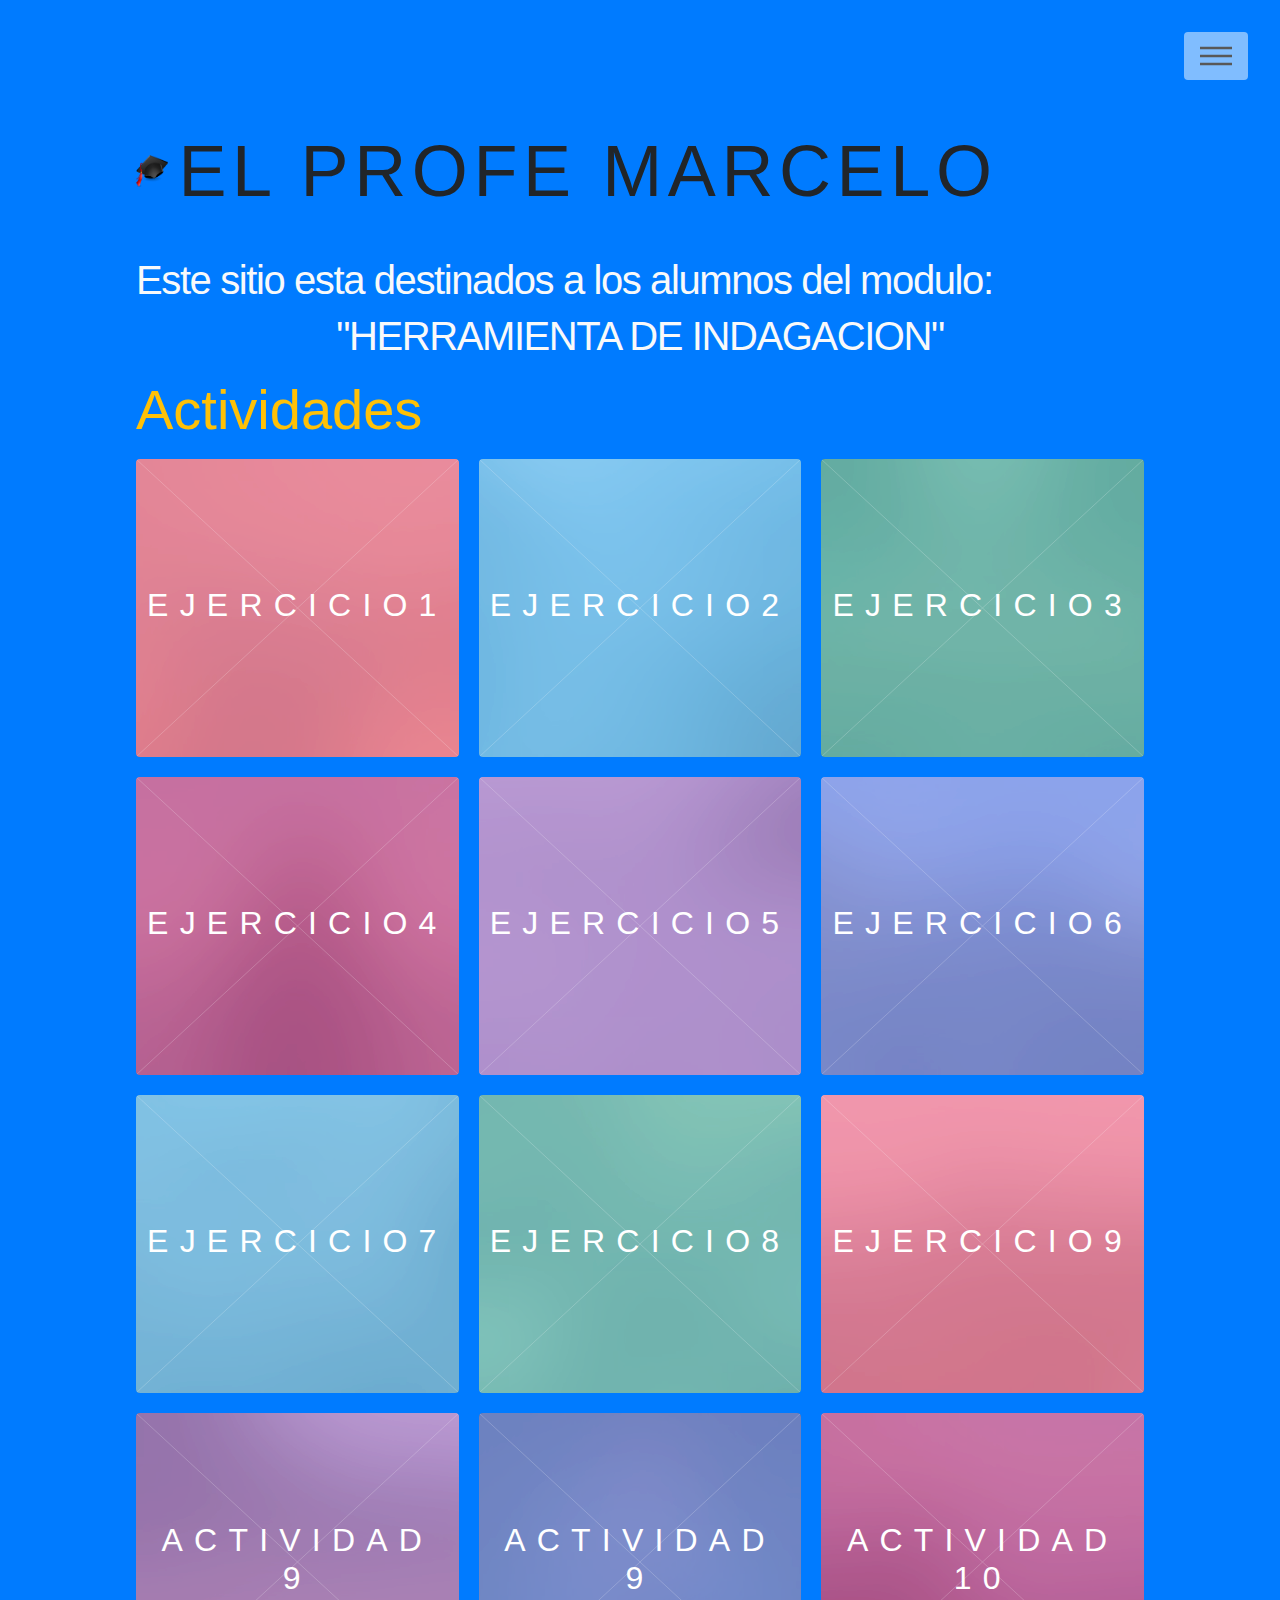
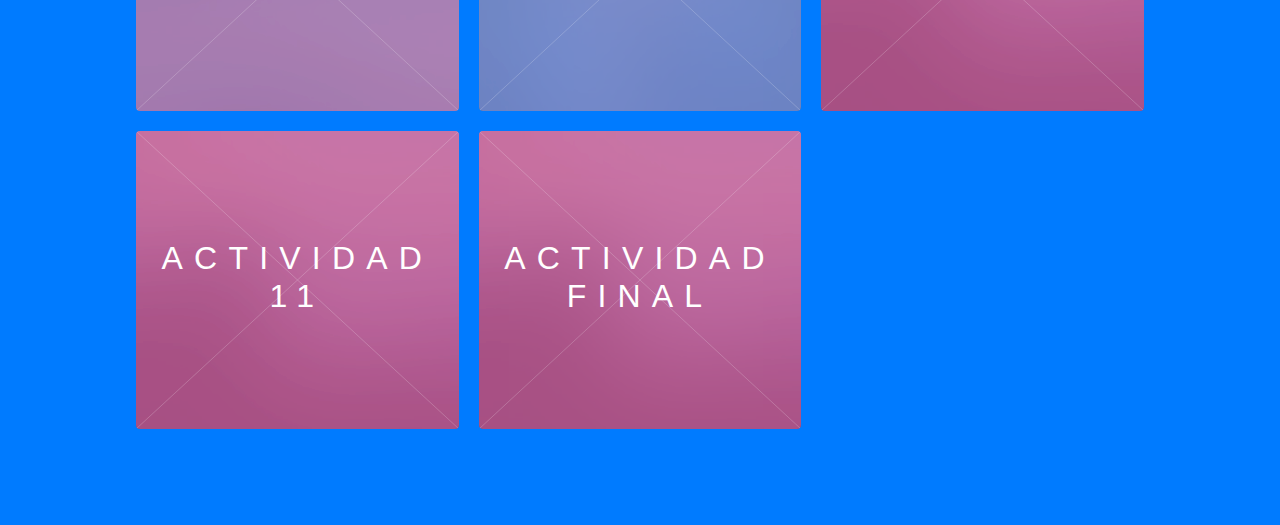
<file: index.html>
<!DOCTYPE html>

<html>
  <head>
    <title>El Profe Marcelo</title>
    <meta charset="utf-8" />
    <meta
      name="viewport"
      content="width=device-width, initial-scale=1, user-scalable=no"
    />
    <link rel="shortcut icon" href="images/logo2.png" type="image/x-icon" />
    <link rel="stylesheet" href="assets/css/main.css" />
	<noscript><link rel="stylesheet" href="assets/css/noscript.css"/></noscript>
	<link rel="stylesheet" href="https://stackpath.bootstrapcdn.com/bootstrap/4.3.1/css/bootstrap.min.css" integrity="sha384-ggOyR0iXCbMQv3Xipma34MD+dH/1fQ784/j6cY/iJTQUOhcWr7x9JvoRxT2MZw1T" crossorigin="anonymous">
  </head>
  <body class="is-preload bg-primary">
    <!-- Wrapper -->
    <div id="wrapper">
      <!-- Header -->
      <header id="header">
        <div class="inner">
          <!-- Logo -->
          <a href="index.html" class="logo">
            <span class="symbol"><img src="images/logo.png" alt=""/></span
            ><span class="title display-3">EL PROFE MARCELO</span>
          </a>

          <!-- Nav -->
          <nav>
            <ul>
              <li><a href="#menu">Menu</a></li>
            </ul>
          </nav>
        </div>
      </header>

      <!-- Menu -->
      <nav id="menu">
        <h2>Menu</h2>
        <ul>
            <li><a href="index.html">Inicio</a></li>
            <li><a href='#'>Menu 1</a></li>
            <li><a href="#">Menu 2</a></li>
            <li><a href="#">Menu 3</a></li>
            <li><a href="#">Menu 4</a></li>
  
        </ul>
      </nav>

      <!-- Main -->
      <div id="main">
        <div class="inner">
          <header>
            <h1 class="text-light">
              Este sitio esta destinados a los alumnos del modulo:
              <br />
              <br />
              <p style="text-align: center">"HERRAMIENTA DE INDAGACION"</p>
              <br />
            </h1>
            <p class="display-4 text-warning">
              Actividades
            </p>
          </header>
          <section class="tiles">
            <article class="style1">
              <span class="image">
                <img src="images/pic01.jpg" alt="" />
              </span>
              <a href="#">
                <h2>Ejercicio1</h2>
                <div class="content">
                  <p>
					Actividad 1 <br>
					Objetivo:
					El alumno/a realiza busqueda de Imagenes a traves  del buscador de imagenes google para luego guardarlo en su estructura de carpetas. 
                  </p>
                </div>
              </a>
            </article>
            <article class="style2">
              <span class="image">
                <img src="images/pic02.jpg" alt="" />
              </span>
              <a href="#">
                <h2>Ejercicio2</h2>
                <div class="content">
                  <p>
						Actividad 2 <br>
						Objetivo:
						El alumno/a realiza busqueda de Imagenes e informacion a traves del servicio Google de busqueda para completar la tarea de confecionar un documento con el programa word pad valiendose de los datos encontrados y almacenados. 
                  </p>
                </div>
              </a>
            </article>
            <article class="style3">
              <span class="image">
                <img src="images/pic03.jpg" alt="" />
              </span>
              <a href="#">
                <h2>Ejercicio3</h2>
                <div class="content">
                  <p>
						Actividad 3 <br>
						Objetivo:
						El alumno/a utiliza el servivio de traduccion de Google  , realizando la tarea de traducir un texto en el idioma  ingles , al español. 
                  </p>
                </div>
              </a>
            </article>
            <article class="style4">
              <span class="image">
                <img src="images/pic04.jpg" alt="" />
              </span>
              <a href="#">
                <h2>Ejercicio4</h2>
                <div class="content">
                  <p>
						Actividad 4 <br>
						Objetivo:
						El alumno/a realiza esta actividad integradora aplicando los conocimientos adquiridos hasta el momento. 
                  </p>
                </div>
              </a>
            </article>
            <article class="style5">
              <span class="image">
                <img src="images/pic05.jpg" alt="" />
              </span>
              <a href="actividad_5.html">
                <h2>Ejercicio5</h2>
                <div class="content">
                  <p>
						Actividad 5 <br>
						Objetivo:
						El alumno/a realiza descarga de archivos de la web del docente,  para la realizacion de la tarea , utilizando programas de descompresion de archivos. 
                  </p>
                </div>
              </a>
            </article>
            <article class="style6">
              <span class="image">
                <img src="images/pic06.jpg" alt="" />
              </span>
              <a href="actividad_6.html">
                <h2>Ejercicio6</h2>
                <div class="content">
                  <p>
						Actividad 6 <br>
						Objetivo:
            El alumno/a realiza descarga de archivos de la web del docente,  para la realizacion de la tarea , utilizando programas de descompresion de archivos.
                </p>
                </div>
              </a>
            </article>
            <article class="style2">
              <span class="image">
                <img src="images/pic07.jpg" alt="" />
              </span>
              <a href="#">
                <h2>Ejercicio7</h2>
                <div class="content">
                  <p>
						Actividad 7 <br>
						Objetivo:
						El alumno/a realiza busqueda de Imagenes a traves  del buscador de imagenes google para luego guardarlo en su estructura de carpetas. 
                  </p>
                </div>
              </a>
            </article>
            <article class="style3">
              <span class="image">
                <img src="images/pic08.jpg" alt="" />
              </span>
              <a href="#">
                <h2>Ejercicio8</h2>
                <div class="content">
                  <p>
						Actividad 8 <br>
						Objetivo:
						El alumno/a realiza busqueda de Imagenes a traves  del buscador de imagenes google para luego guardarlo en su estructura de carpetas. 
                  </p>
                </div>
              </a>
            </article>
            <article class="style1">
              <span class="image">
                <img src="images/pic09.jpg" alt="" />
              </span>
              <a href="#">
                <h2>Ejercicio9</h2>
                <div class="content">
                  <p>
						Actividad 9 <br>
						Objetivo:
						El alumno/a realiza busqueda de Imagenes a traves  del buscador de imagenes google para luego guardarlo en su estructura de carpetas. 
                  </p>
                </div>
              </a>
            </article>
            <article class="style5">
              <span class="image">
                <img src="images/pic10.jpg" alt="" />
              </span>
              <a href="#">
                <h2>Actividad 9</h2>
                <div class="content">
                  <p>
                    Actividad 9
                  </p>
                </div>
              </a>
            </article>
            <article class="style6">
              <span class="image">
                <img src="images/pic11.jpg" alt="" />
              </span>
              <a href="#">
                <h2>Actividad 9</h2>
                <div class="content">
                  <p>
                    Actividad 10
                  </p>
                </div>
              </a>
            </article>
            <article class="style4">
              <span class="image">
                <img src="images/pic12.jpg" alt="" />
              </span>
              <a href="#">
                <h2>Actividad 10</h2>
                <div class="content">
                  <p>
                    Actividad 11
                  </p>
                </div>
              </a>
            </article>
            <article class="style4">
              <span class="image">
                <img src="images/pic12.jpg" alt="" />
              </span>
              <a href="#">
                <h2>Actividad 11</h2>
                <div class="content">
                  <p>
                    Actividad Final
                  </p>
                </div>
              </a>
            </article>
            <article class="style4">
              <span class="image">
                <img src="images/pic12.jpg" alt="" />
              </span>
              <a href="actividad_final.html">
                <h2>Actividad Final</h2>
                <div class="content">
                  <p>
                    Actividad Final
                  </p>
                </div>
              </a>
            </article>
          </section>
        </div>
      </div>

         
    </div>

    <!-- Scripts -->
    <script src="assets/js/jquery.min.js"></script>
    <script src="assets/js/browser.min.js"></script>
    <script src="assets/js/breakpoints.min.js"></script>
    <script src="assets/js/util.js"></script>
    <script src="assets/js/main.js"></script>
  </body>
</html>
</file>
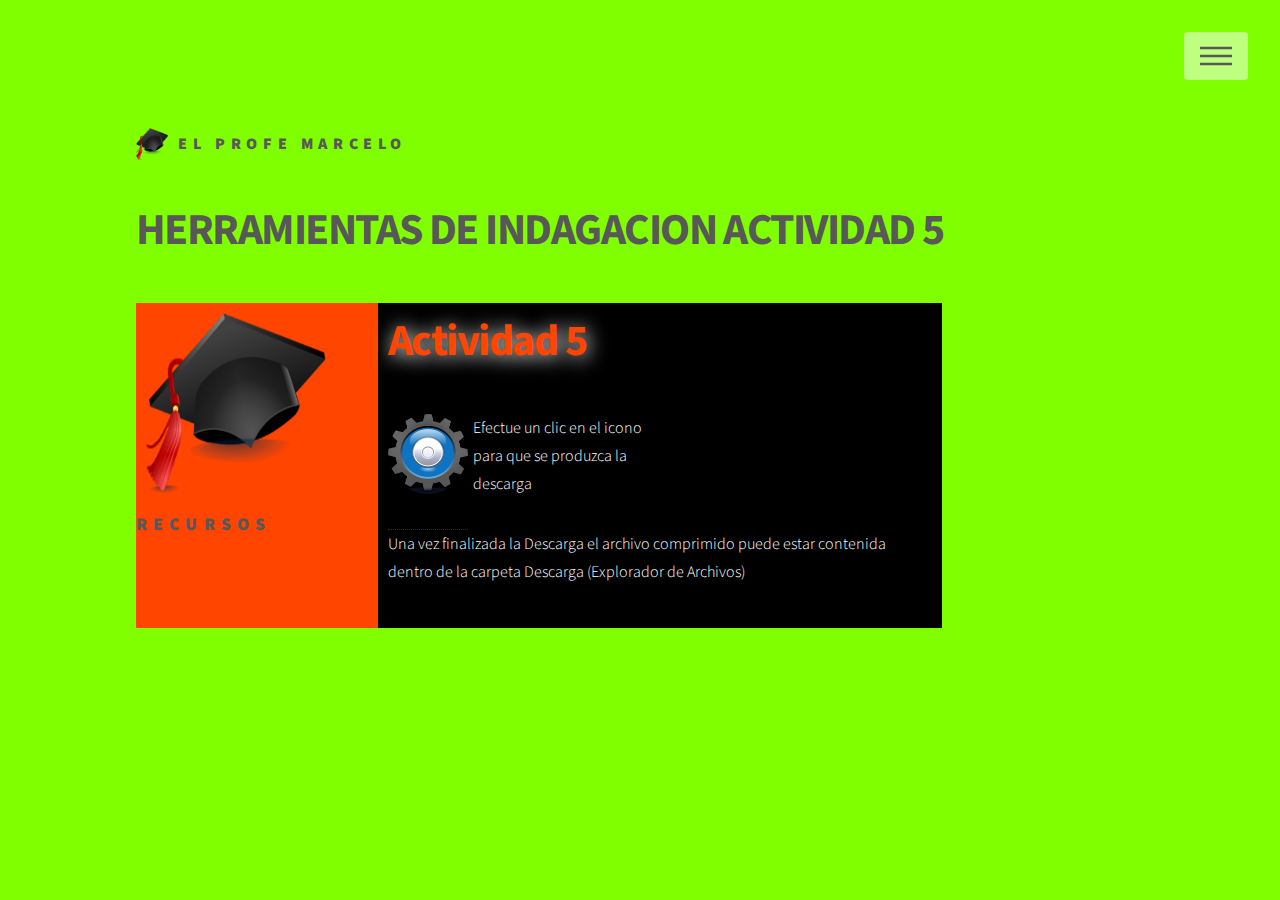
<file: actividad_5.html>
<!DOCTYPE html>

<html>
  <head>
    <title>El Profe Marcelo Actividad 5</title>
    <meta charset="utf-8" />
    <meta
      name="viewport"
      content="width=device-width, initial-scale=1, user-scalable=no"
    />
    <link rel="stylesheet" href="assets/css/main.css" />
    <noscript><link rel="stylesheet" href="assets/css/noscript.css"/></noscript>
    <link rel="stylesheet" href="./assets/css/actividad.css">
  </head>
  <body class="is-preload">
    <!-- Wrapper -->
    <div id="wrapper">
      <!-- Header -->
      <header id="header">
        <div class="inner">
          <!-- Logo -->
          <a href="index.html" class="logo">
            <span class="symbol"><img src="images/logo.png" alt=""/></span
            ><span class="title">EL PROFE MARCELO</span>
          </a>

          <!-- Nav -->
          <nav>
            <ul>
              <li><a href="#menu">Menu</a></li>
            </ul>
          </nav>
        </div>
      </header>

      <!-- Menu -->
      <nav id="menu">
        <h2>Menu</h2>
        <ul>
          <li><a href="index.html">Inicio</a></li>
          <li><a href='#'>Menu 1</a></li>
          <li><a href="#">Menu 2</a></li>
          <li><a href="#">Menu 3</a></li>
          <li><a href="#">Menu 4</a></li>
        </ul>
      </nav>

      <!-- Main -->
      <div id="main">
        <div class="inner">
          <h1>HERRAMIENTAS DE INDAGACION ACTIVIDAD 5</h1>
          <div id="contenedorPrincipal">
              <div id="lateralIzq">
                <img src="images/logo.png" alt="" />
                <h2>Recursos</h2>
              </div>
              <div id="lateralDerecho">
                <h1> Actividad 5</h1>
                <div id="contenedorSecundario">
                  <a href="descarga/actividad5.zip
                  "><img id="imagenRecursos" src="images/logo3.png" alt="" /></a>
                  
                  <p>
                    Efectue un clic en el icono para que se produzca la descarga
                  </p>
                </div>
                <p>
                  Una vez finalizada la Descarga el archivo comprimido puede estar
                  contenida dentro de la carpeta Descarga (Explorador de Archivos)
                </p>
              </div>
            </div>
        </div>
      </div>

      
    </div>

    <!-- Scripts -->
    <script src="assets/js/jquery.min.js"></script>
    <script src="assets/js/browser.min.js"></script>
    <script src="assets/js/breakpoints.min.js"></script>
    <script src="assets/js/util.js"></script>
    <script src="assets/js/main.js"></script>
  </body>
</html>
</file>
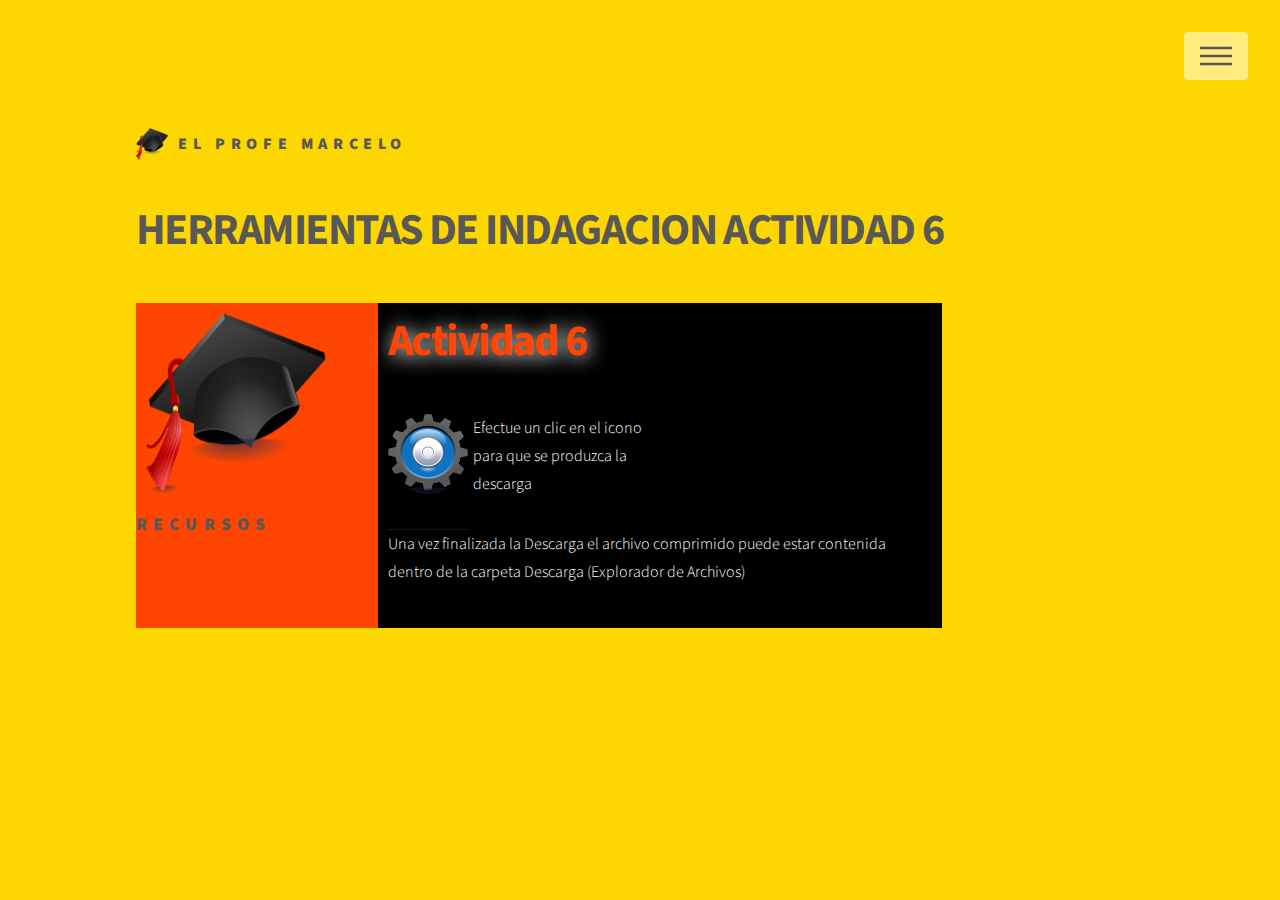
<file: actividad_6.html>
<!DOCTYPE html>

<html>
  <head>
    <title>El Profe Marcelo Actividad 6</title>
    <meta charset="utf-8" />
    <meta
      name="viewport"
      content="width=device-width, initial-scale=1, user-scalable=no"
    />
    <link rel="stylesheet" href="assets/css/main.css" />
    <noscript><link rel="stylesheet" href="assets/css/noscript.css"/></noscript>
    <link rel="stylesheet" href="./assets/css/actividad.css">
  </head>
  <body class="is-preload" style="background-color: gold">
    <!-- Wrapper -->
    <div id="wrapper">
      <!-- Header -->
      <header id="header">
        <div class="inner">
          <!-- Logo -->
          <a href="index.html" class="logo">
            <span class="symbol"><img src="images/logo.png" alt=""/></span
            ><span class="title">EL PROFE MARCELO</span>
          </a>

          <!-- Nav -->
          <nav>
            <ul>
              <li><a href="#menu">Menu</a></li>
            </ul>
          </nav>
        </div>
      </header>

      <!-- Menu -->
      <nav id="menu">
        <h2>Menu</h2>
        <ul>
          <li><a href="index.html">Inicio</a></li>
          <li><a href='#'>Menu 1</a></li>
          <li><a href="#">Menu 2</a></li>
          <li><a href="#">Menu 3</a></li>
          <li><a href="#">Menu 4</a></li>
        </ul>
      </nav>

      <!-- Main -->
      <div id="main">
        <div class="inner">
          <h1>HERRAMIENTAS DE INDAGACION ACTIVIDAD 6</h1>
          <div id="contenedorPrincipal">
              <div id="lateralIzq">
                <img src="images/logo.png" alt="" />
                <h2>Recursos</h2>
              </div>
              <div id="lateralDerecho">
                <h1> Actividad 6</h1>
                <div id="contenedorSecundario">
                  <a href="descarga/actividad6.zip
                  "><img id="imagenRecursos" src="images/logo3.png" alt="" /></a>
                  
                  <p>
                    Efectue un clic en el icono para que se produzca la descarga
                  </p>
                </div>
                <p>
                  Una vez finalizada la Descarga el archivo comprimido puede estar
                  contenida dentro de la carpeta Descarga (Explorador de Archivos)
                </p>
              </div>
            </div>
        </div>
      </div>

      
    </div>

    <!-- Scripts -->
    <script src="assets/js/jquery.min.js"></script>
    <script src="assets/js/browser.min.js"></script>
    <script src="assets/js/breakpoints.min.js"></script>
    <script src="assets/js/util.js"></script>
    <script src="assets/js/main.js"></script>
  </body>
</html>
</file>
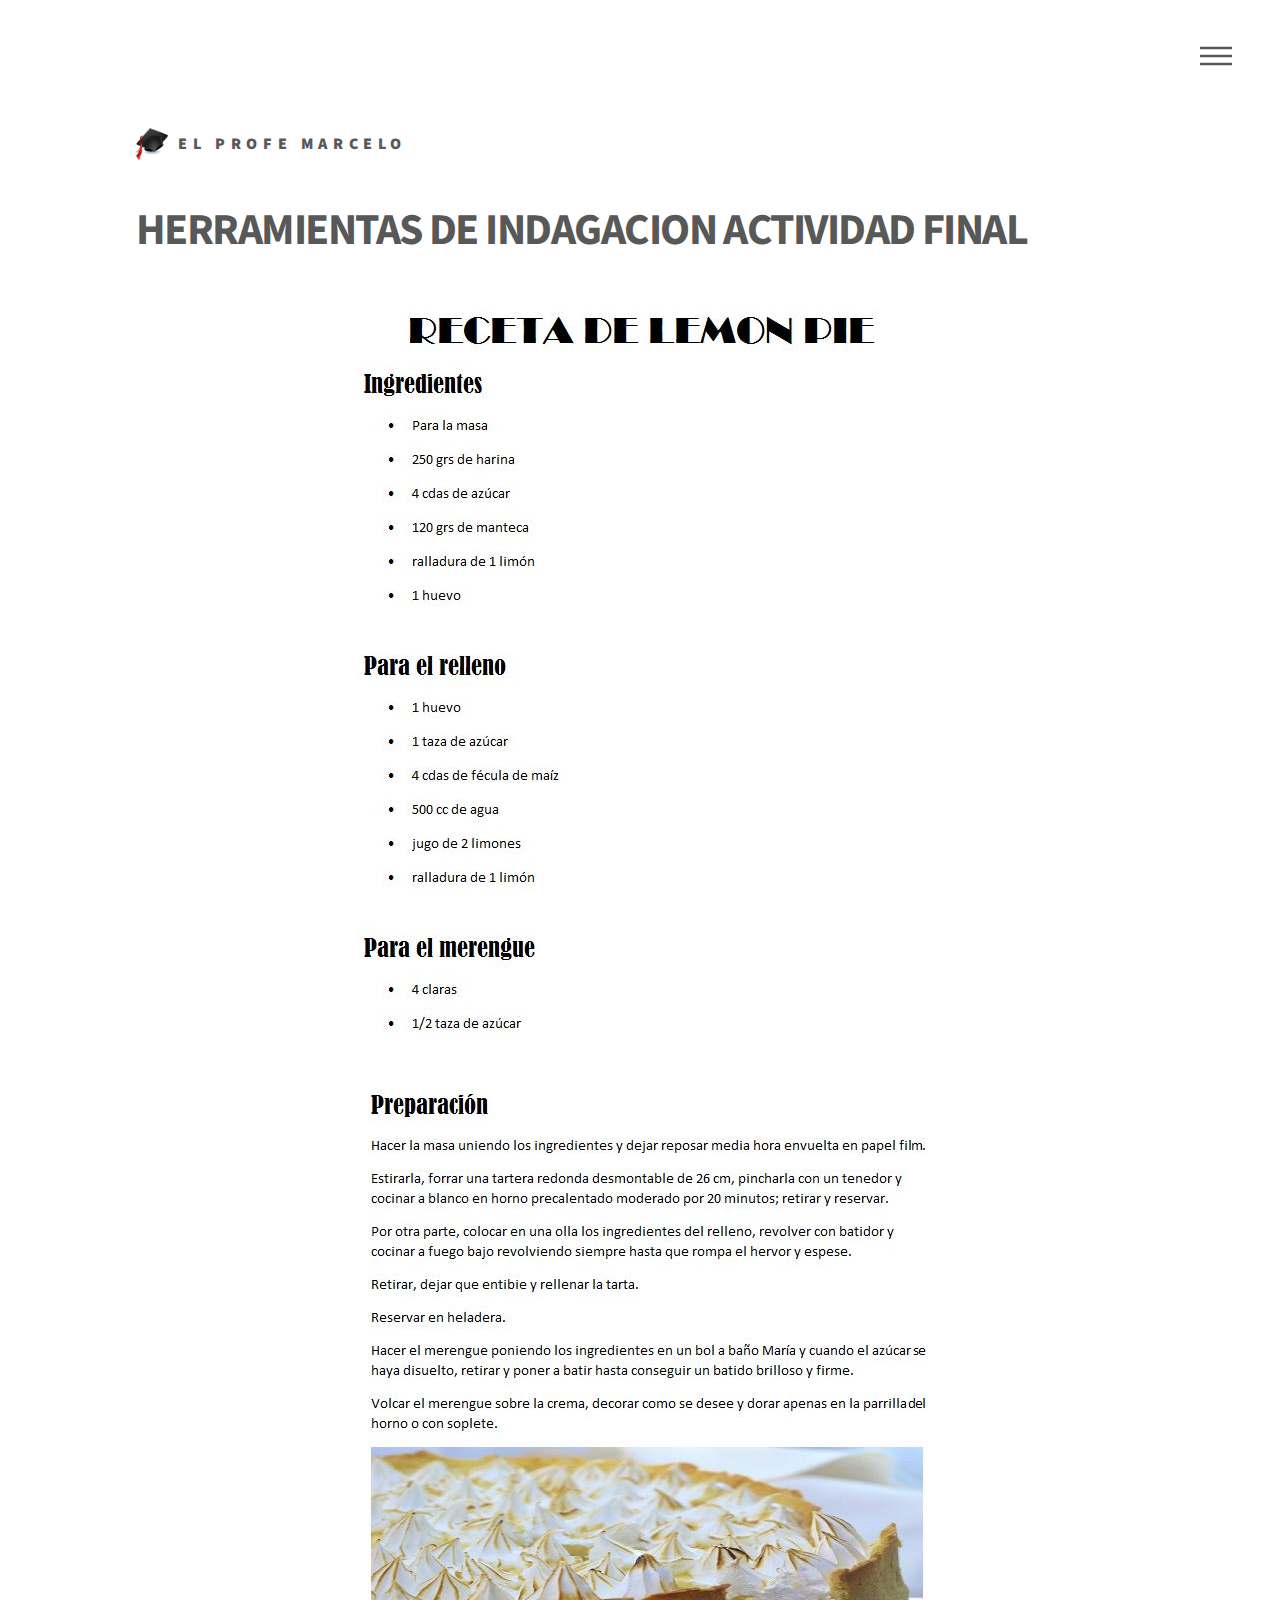
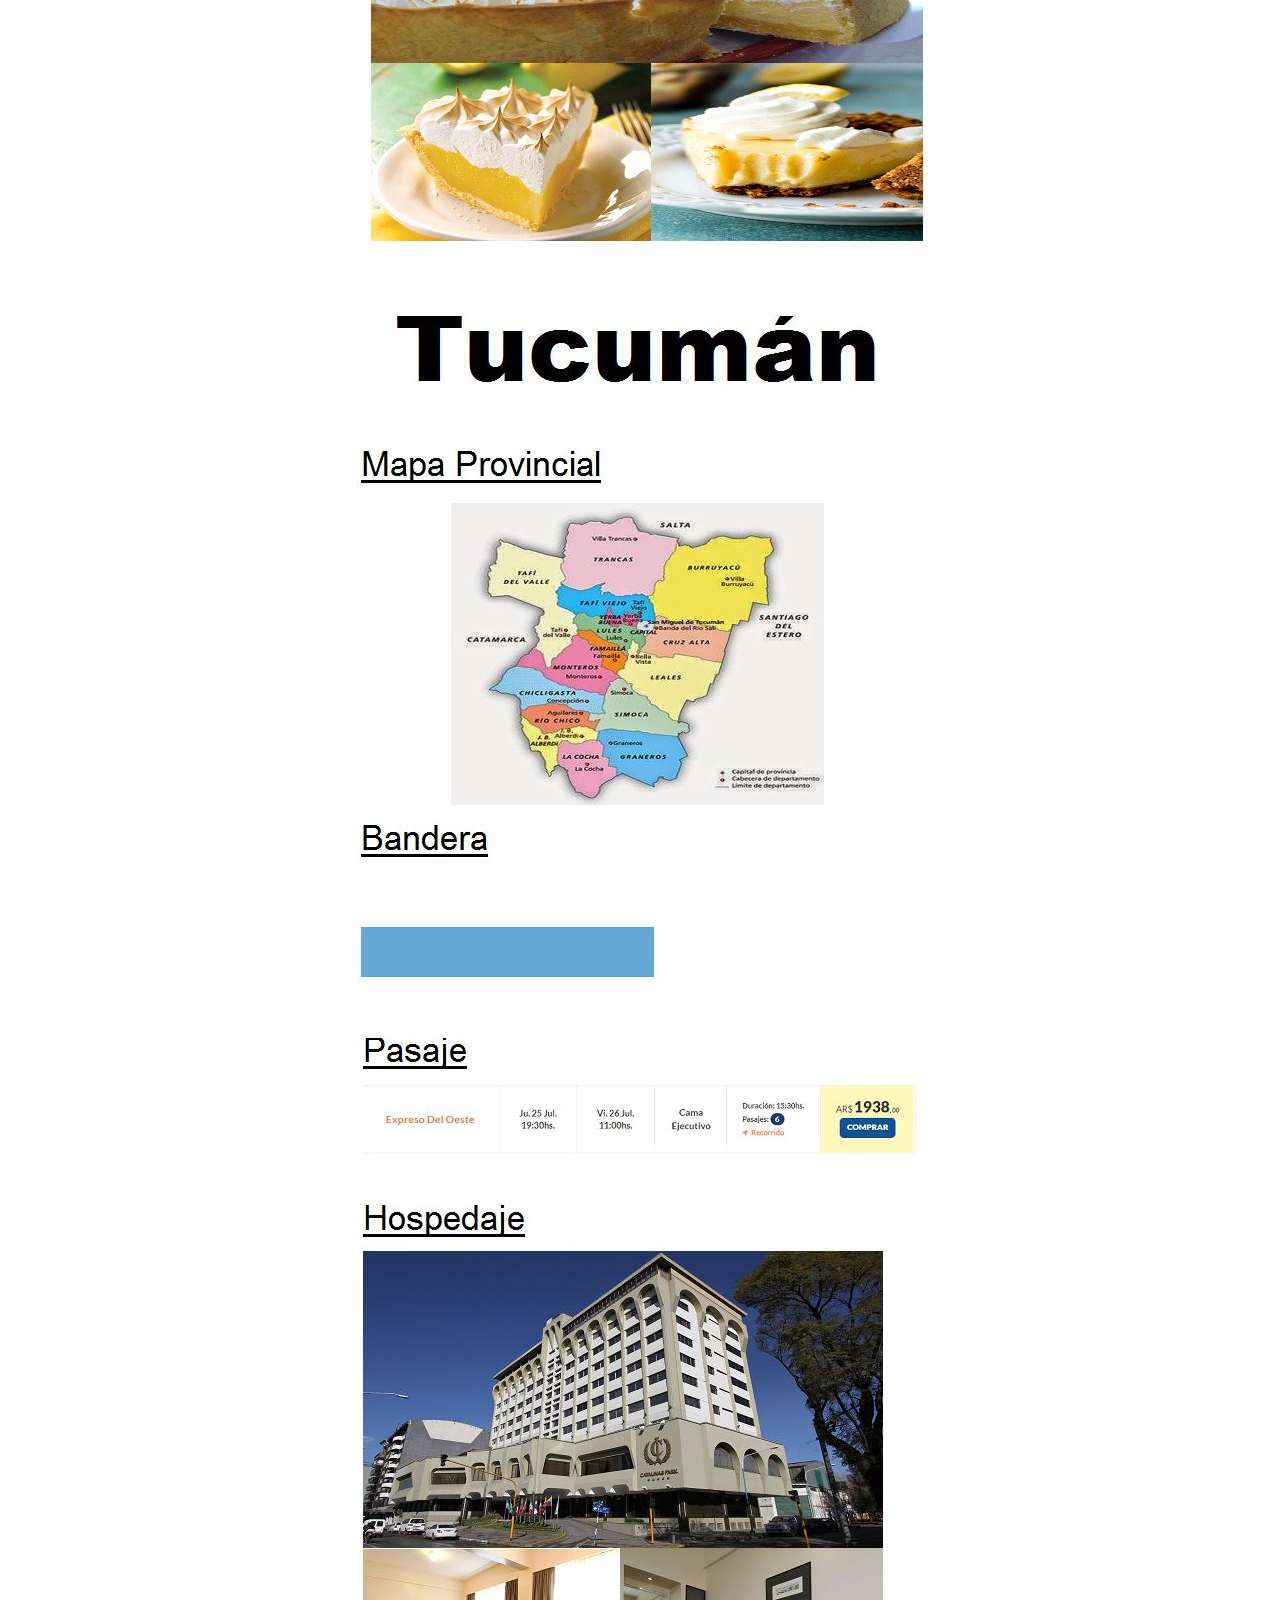
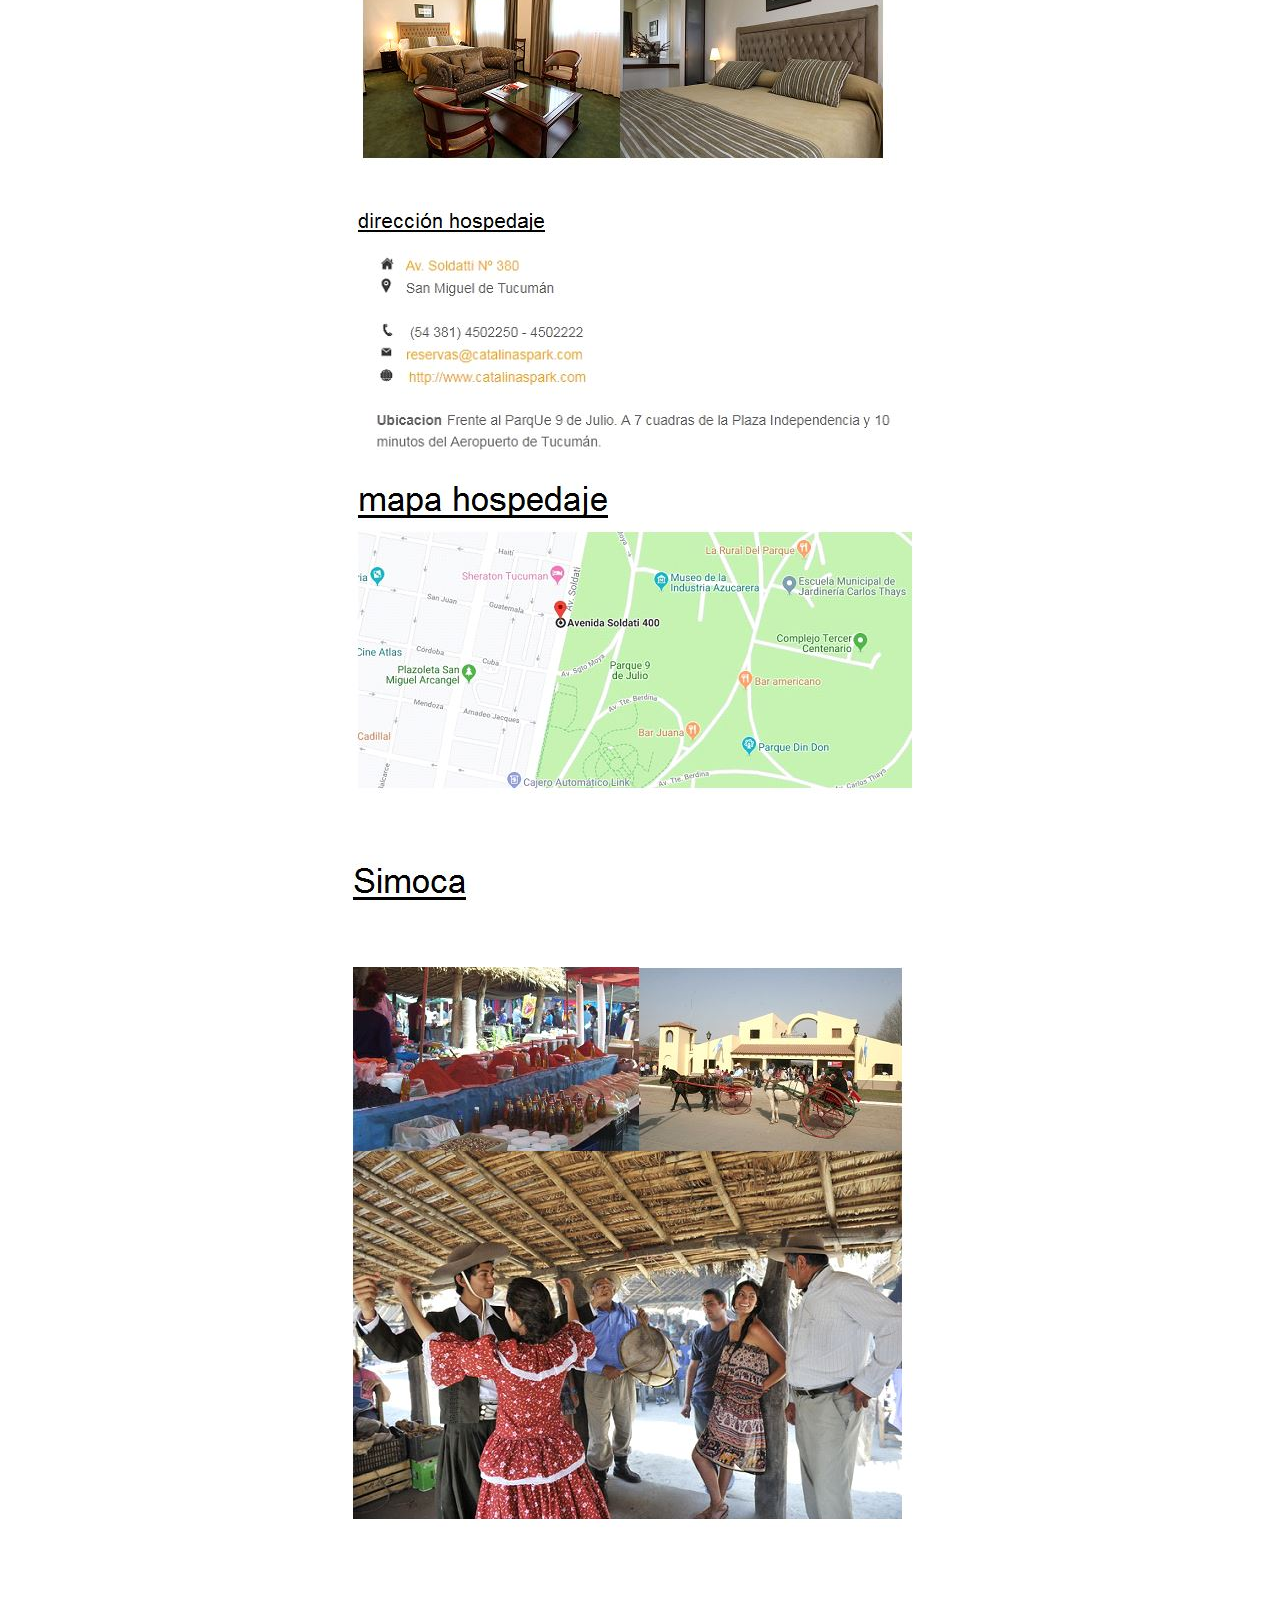
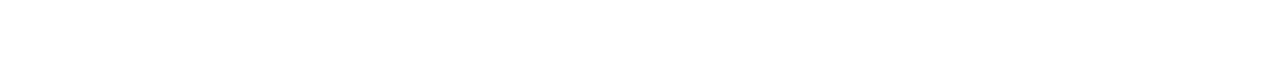
<file: actividad_final.html>
<!DOCTYPE html>

<html>
  <head>
    <title>El Profe Marcelo Actividad Final</title>
    <meta charset="utf-8" />
    <meta
      name="viewport"
      content="width=device-width, initial-scale=1, user-scalable=no"
    />
    <link rel="stylesheet" href="assets/css/main.css" />
    <noscript><link rel="stylesheet" href="assets/css/noscript.css"/></noscript>
    <link rel="stylesheet" href="./assets/css/actividad.css" />
  </head>
  <body class="is-preload" style="background-color: white">
    <!-- Wrapper -->
    <div id="wrapper">
      <!-- Header -->
      <header id="header">
        <div class="inner">
          <!-- Logo -->
          <a href="index.html" class="logo">
            <span class="symbol"><img src="images/logo.png" alt=""/></span
            ><span class="title">EL PROFE MARCELO</span>
          </a>

          <!-- Nav -->
          <nav>
            <ul>
              <li><a href="#menu">Menu</a></li>
            </ul>
          </nav>
        </div>
      </header>

      <!-- Menu -->
      <nav id="menu">
        <h2>Menu</h2>
        <ul>
          <li><a href="index.html">Inicio</a></li>
          <li><a href="#">Menu 1</a></li>
          <li><a href="#">Menu 2</a></li>
          <li><a href="#">Menu 3</a></li>
          <li><a href="#">Menu 4</a></li>
        </ul>
      </nav>

      <!-- Main -->
      <div id="main">
        <div class="inner">
          <h1>HERRAMIENTAS DE INDAGACION ACTIVIDAD FINAL</h1>
          <div class="imagenFinal" style="text-align: center">
            <img src="images/lemon-pie4.jpg" alt="" />
            <img src="images/lemon-pie5.jpg" alt="" />
            <br>
            <br>
            <br>
            <img src="images/doc1.JPG" alt="" />
            <img src="images/doc2.JPG" alt="" />
            <img src="images/doc3.JPG" alt="" />
            <img src="images/doc4.JPG" alt="" />
          </div>
        </div>
      </div>
    </div>

    <!-- Scripts -->
    <script src="assets/js/jquery.min.js"></script>
    <script src="assets/js/browser.min.js"></script>
    <script src="assets/js/breakpoints.min.js"></script>
    <script src="assets/js/util.js"></script>
    <script src="assets/js/main.js"></script>
  </body>
</html>
</file>
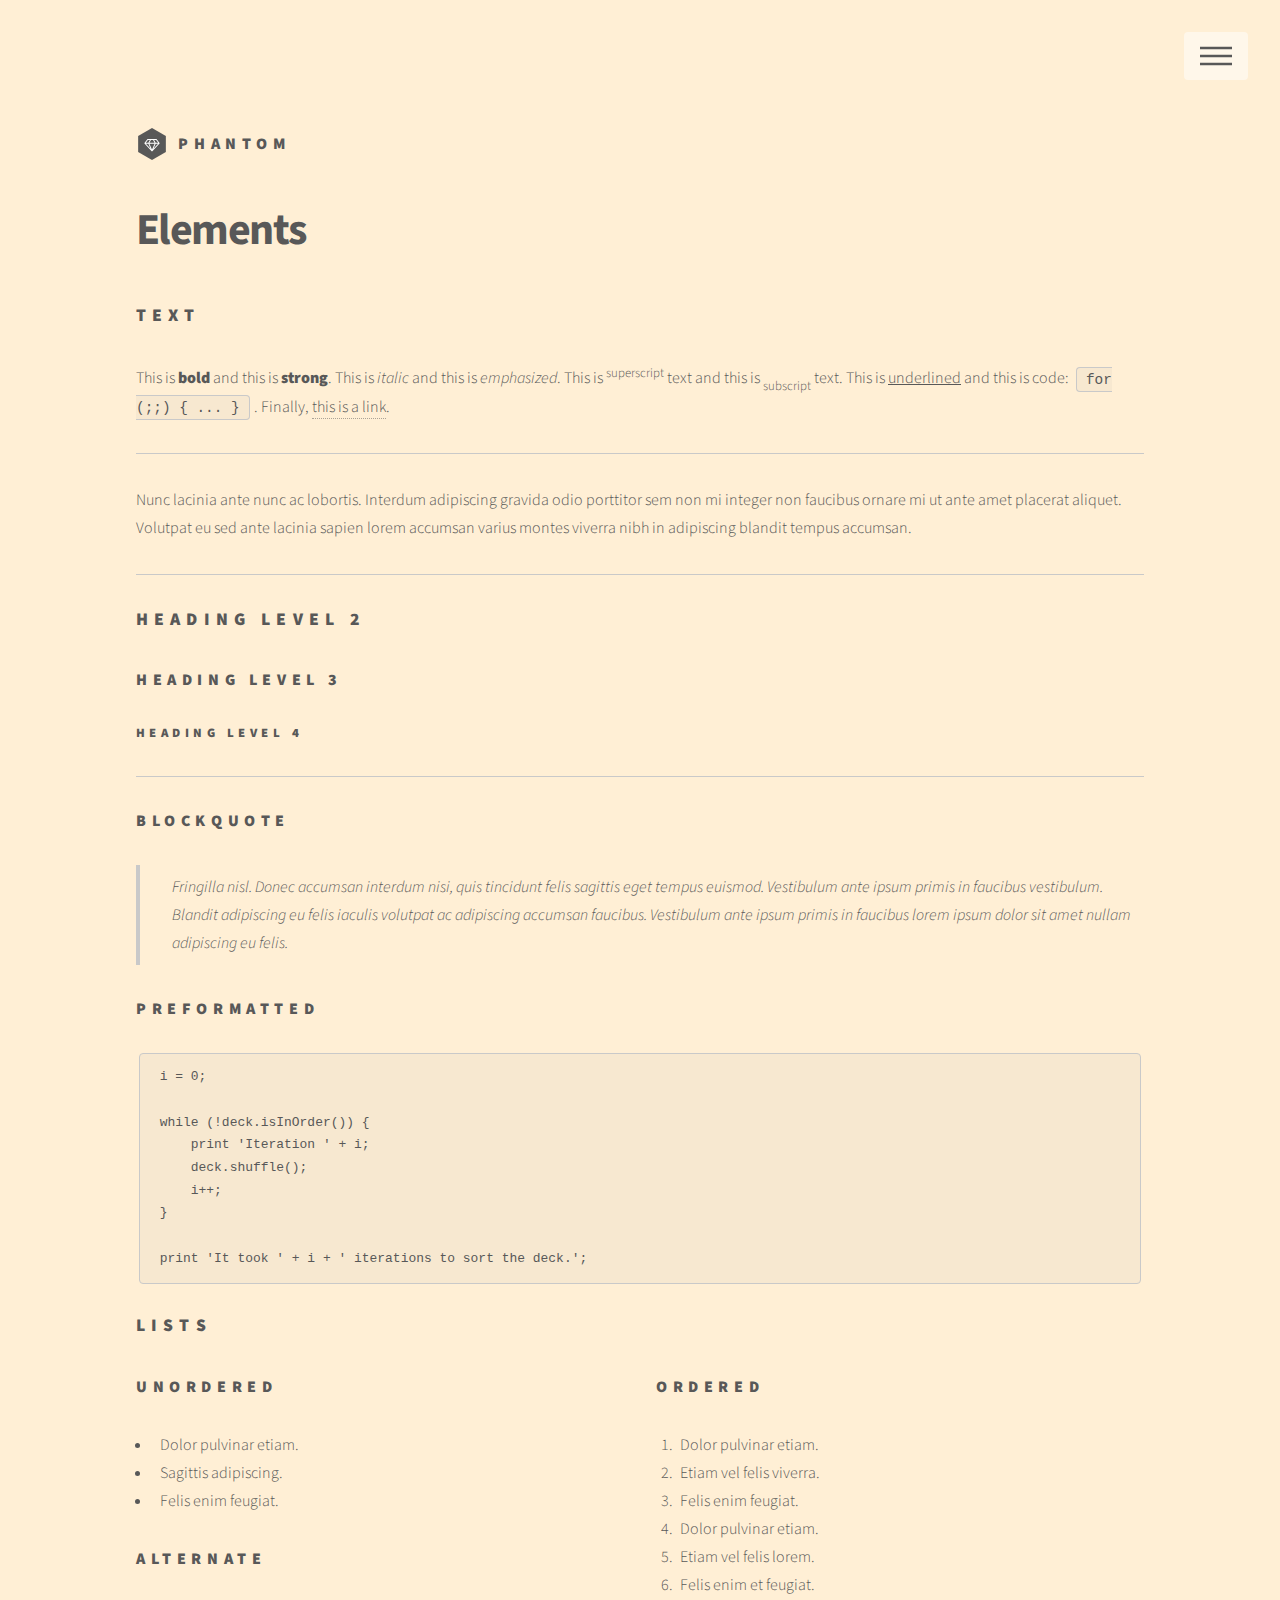
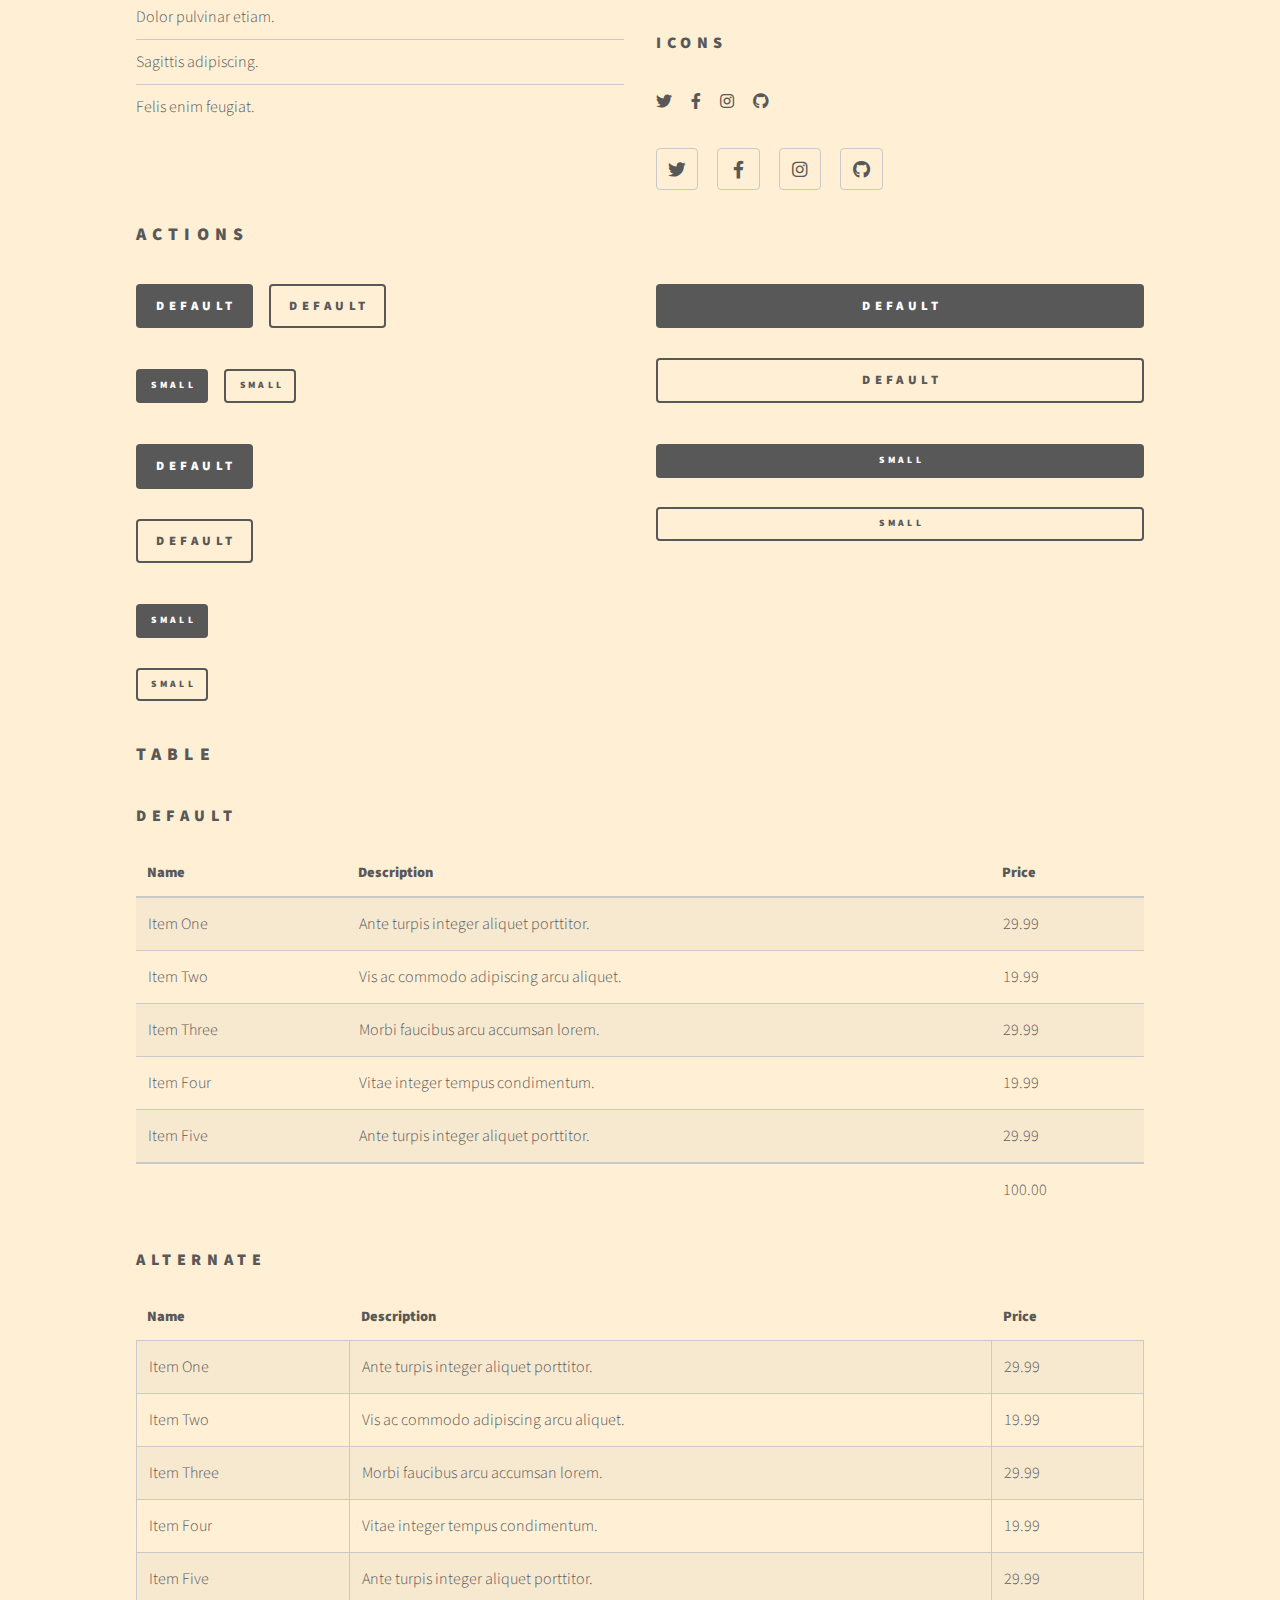
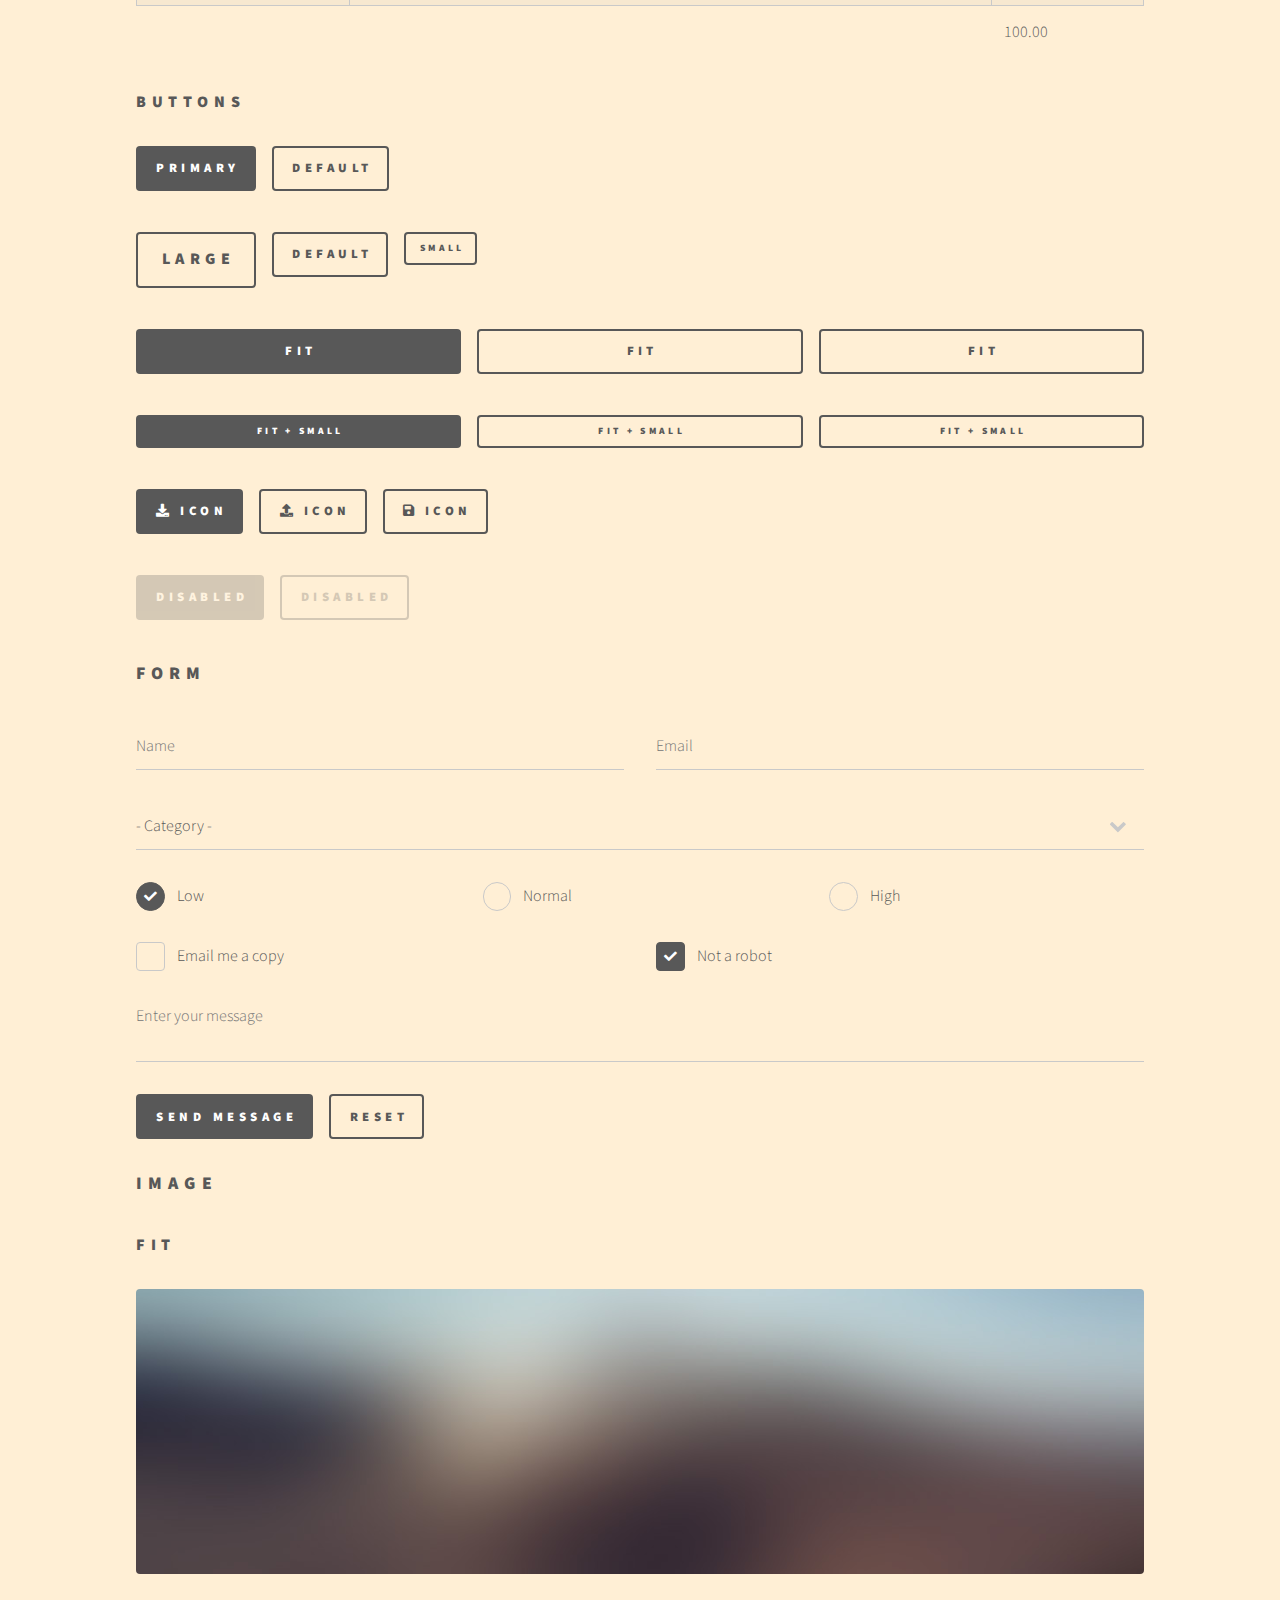
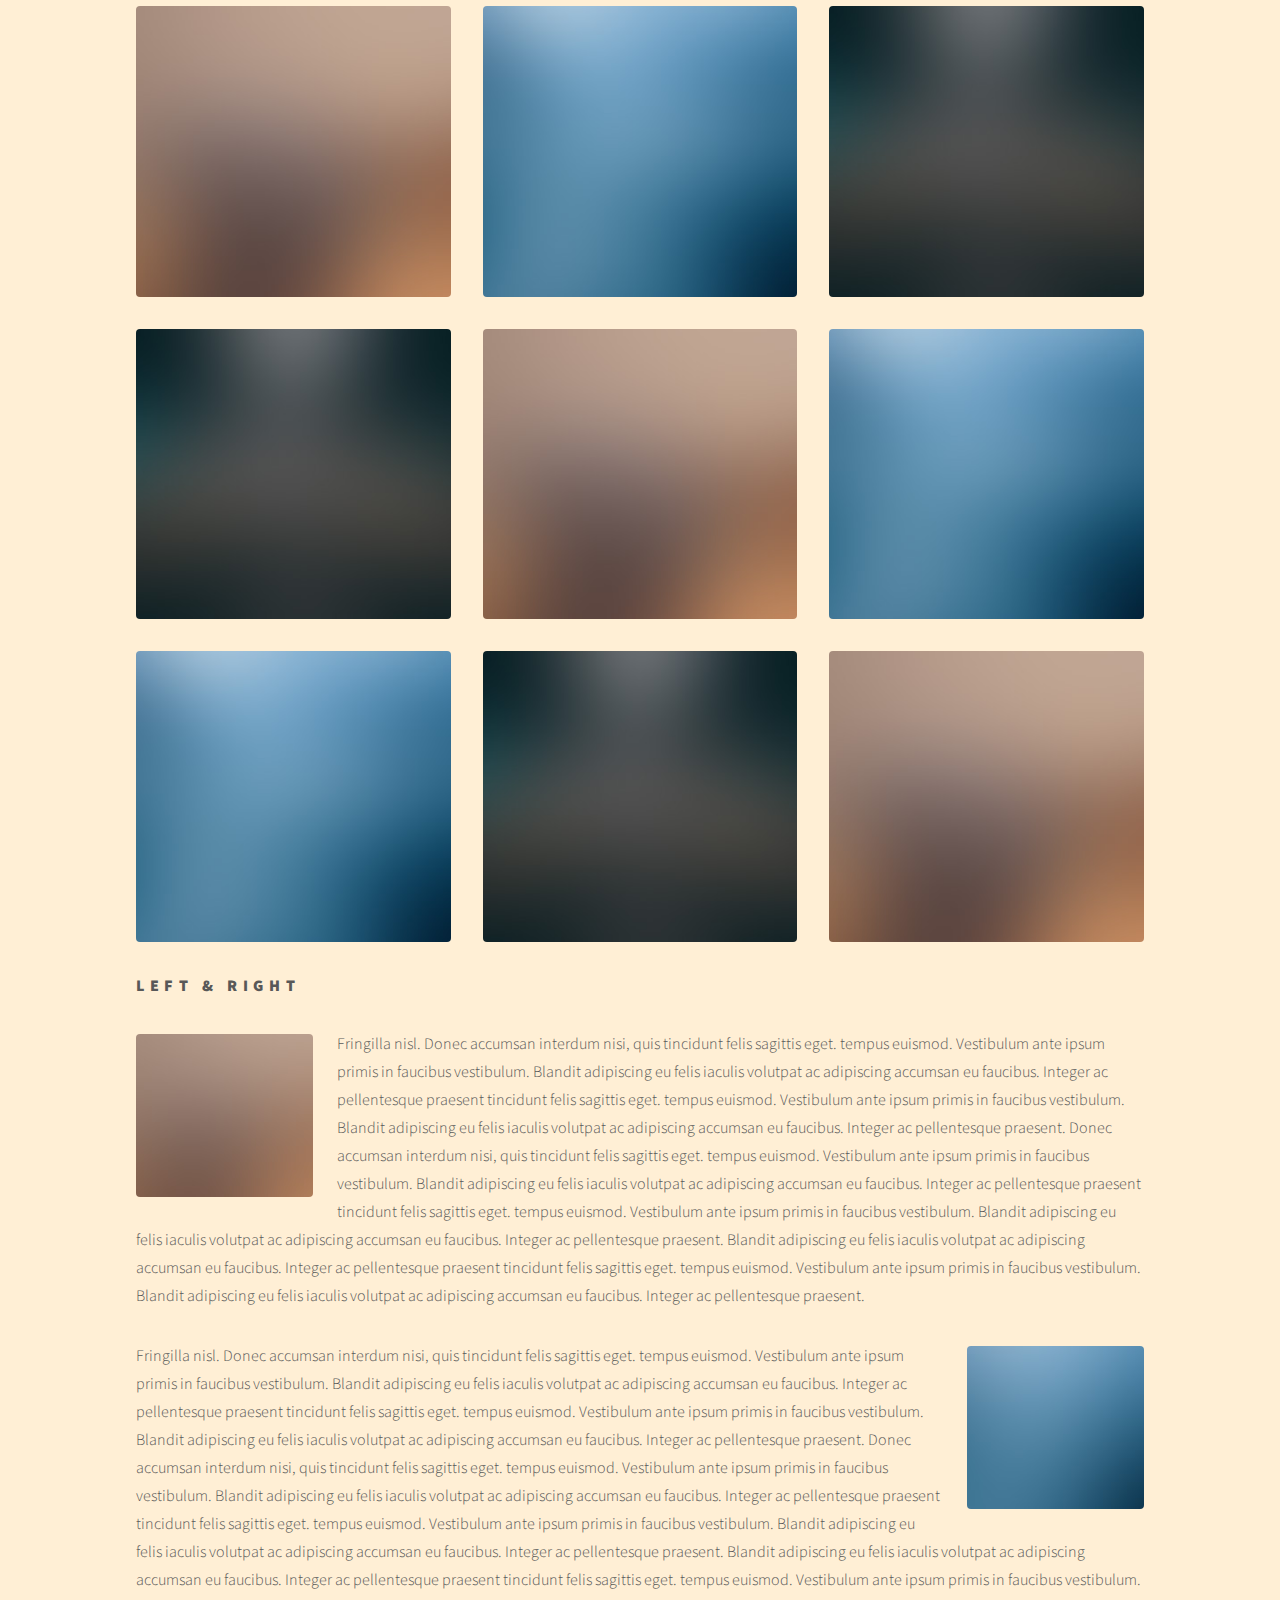
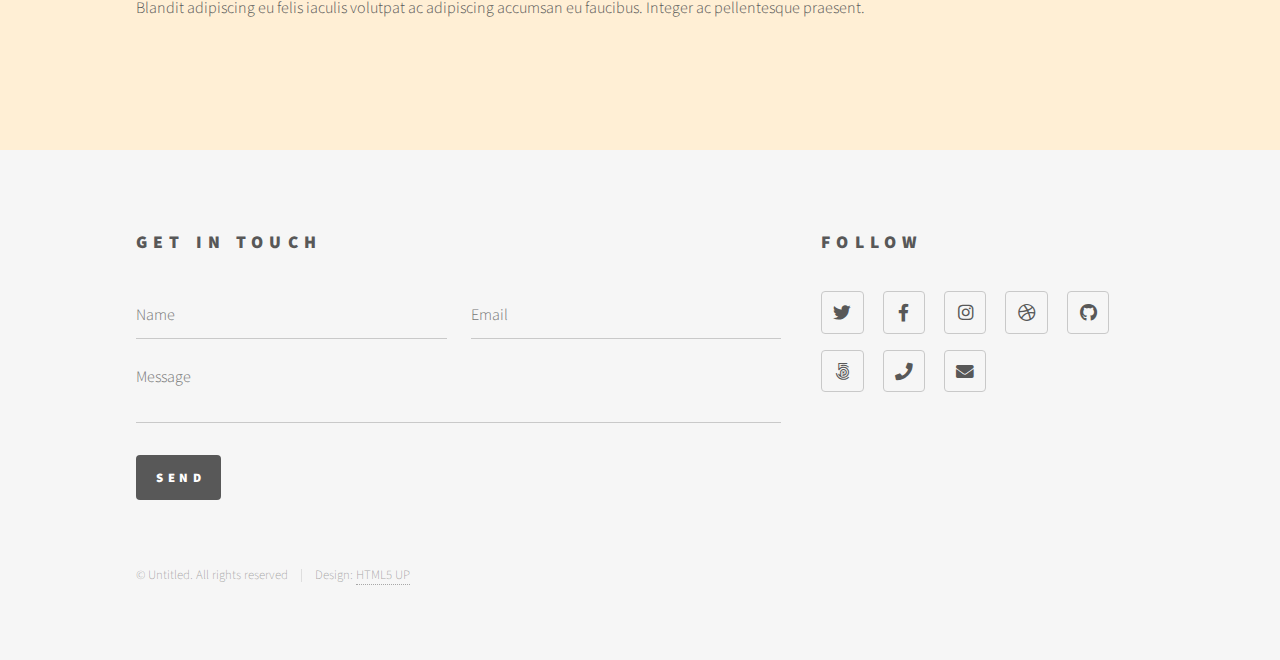
<file: elements.html>
<!DOCTYPE HTML>
<!--
	Phantom by HTML5 UP
	html5up.net | @ajlkn
	Free for personal and commercial use under the CCA 3.0 license (html5up.net/license)
-->
<html>
	<head>
		<title>Elements - Phantom by HTML5 UP</title>
		<meta charset="utf-8" />
		<meta name="viewport" content="width=device-width, initial-scale=1, user-scalable=no" />
		<link rel="stylesheet" href="assets/css/main.css" />
		<noscript><link rel="stylesheet" href="assets/css/noscript.css" /></noscript>
	</head>
	<body class="is-preload">
		<!-- Wrapper -->
			<div id="wrapper">

				<!-- Header -->
					<header id="header">
						<div class="inner">

							<!-- Logo -->
								<a href="index.html" class="logo">
									<span class="symbol"><img src="images/logo.svg" alt="" /></span><span class="title">Phantom</span>
								</a>

							<!-- Nav -->
								<nav>
									<ul>
										<li><a href="#menu">Menu</a></li>
									</ul>
								</nav>

						</div>
					</header>

				<!-- Menu -->
					<nav id="menu">
						<h2>Menu</h2>
						<ul>
							<li><a href="index.html">Home</a></li>
							<li><a href="generic.html">Ipsum veroeros</a></li>
							<li><a href="generic.html">Tempus etiam</a></li>
							<li><a href="generic.html">Consequat dolor</a></li>
							<li><a href="elements.html">Elements</a></li>
						</ul>
					</nav>

				<!-- Main -->
					<div id="main">
						<div class="inner">
							<h1>Elements</h1>

							<!-- Text -->
								<section>
									<h2>Text</h2>
									<p>This is <b>bold</b> and this is <strong>strong</strong>. This is <i>italic</i> and this is <em>emphasized</em>.
									This is <sup>superscript</sup> text and this is <sub>subscript</sub> text.
									This is <u>underlined</u> and this is code: <code>for (;;) { ... }</code>. Finally, <a href="#">this is a link</a>.</p>
									<hr />
									<p>Nunc lacinia ante nunc ac lobortis. Interdum adipiscing gravida odio porttitor sem non mi integer non faucibus ornare mi ut ante amet placerat aliquet. Volutpat eu sed ante lacinia sapien lorem accumsan varius montes viverra nibh in adipiscing blandit tempus accumsan.</p>
									<hr />
									<h2>Heading Level 2</h2>
									<h3>Heading Level 3</h3>
									<h4>Heading Level 4</h4>
									<hr />
									<h3>Blockquote</h3>
									<blockquote>Fringilla nisl. Donec accumsan interdum nisi, quis tincidunt felis sagittis eget tempus euismod. Vestibulum ante ipsum primis in faucibus vestibulum. Blandit adipiscing eu felis iaculis volutpat ac adipiscing accumsan faucibus. Vestibulum ante ipsum primis in faucibus lorem ipsum dolor sit amet nullam adipiscing eu felis.</blockquote>
									<h3>Preformatted</h3>
									<pre><code>i = 0;

while (!deck.isInOrder()) {
    print 'Iteration ' + i;
    deck.shuffle();
    i++;
}

print 'It took ' + i + ' iterations to sort the deck.';</code></pre>
								</section>

							<!-- Lists -->
								<section>
									<h2>Lists</h2>
									<div class="row">
										<div class="col-6 col-12-medium">
											<h3>Unordered</h3>
											<ul>
												<li>Dolor pulvinar etiam.</li>
												<li>Sagittis adipiscing.</li>
												<li>Felis enim feugiat.</li>
											</ul>
											<h3>Alternate</h3>
											<ul class="alt">
												<li>Dolor pulvinar etiam.</li>
												<li>Sagittis adipiscing.</li>
												<li>Felis enim feugiat.</li>
											</ul>
										</div>
										<div class="col-6 col-12-medium">
											<h3>Ordered</h3>
											<ol>
												<li>Dolor pulvinar etiam.</li>
												<li>Etiam vel felis viverra.</li>
												<li>Felis enim feugiat.</li>
												<li>Dolor pulvinar etiam.</li>
												<li>Etiam vel felis lorem.</li>
												<li>Felis enim et feugiat.</li>
											</ol>
											<h3>Icons</h3>
											<ul class="icons">
												<li><a href="#" class="icon brands style1 fa-twitter"><span class="label">Twitter</span></a></li>
												<li><a href="#" class="icon brands style1 fa-facebook-f"><span class="label">Facebook</span></a></li>
												<li><a href="#" class="icon brands style1 fa-instagram"><span class="label">Instagram</span></a></li>
												<li><a href="#" class="icon brands style1 fa-github"><span class="label">Github</span></a></li>
											</ul>
											<ul class="icons">
												<li><a href="#" class="icon brands style2 fa-twitter"><span class="label">Twitter</span></a></li>
												<li><a href="#" class="icon brands style2 fa-facebook-f"><span class="label">Facebook</span></a></li>
												<li><a href="#" class="icon brands style2 fa-instagram"><span class="label">Instagram</span></a></li>
												<li><a href="#" class="icon brands style2 fa-github"><span class="label">Github</span></a></li>
											</ul>
										</div>
									</div>
									<h2>Actions</h2>
									<div class="row">
										<div class="col-6 col-12-medium">
											<ul class="actions">
												<li><a href="#" class="button primary">Default</a></li>
												<li><a href="#" class="button">Default</a></li>
											</ul>
											<ul class="actions small">
												<li><a href="#" class="button primary small">Small</a></li>
												<li><a href="#" class="button small">Small</a></li>
											</ul>
											<ul class="actions stacked">
												<li><a href="#" class="button primary">Default</a></li>
												<li><a href="#" class="button">Default</a></li>
											</ul>
											<ul class="actions stacked">
												<li><a href="#" class="button primary small">Small</a></li>
												<li><a href="#" class="button small">Small</a></li>
											</ul>
										</div>
										<div class="col-6 col-12-medium">
											<ul class="actions stacked">
												<li><a href="#" class="button primary fit">Default</a></li>
												<li><a href="#" class="button fit">Default</a></li>
											</ul>
											<ul class="actions stacked">
												<li><a href="#" class="button primary small fit">Small</a></li>
												<li><a href="#" class="button small fit">Small</a></li>
											</ul>
										</div>
									</div>
								</section>

							<!-- Table -->
								<section>
									<h2>Table</h2>
									<h3>Default</h3>
									<div class="table-wrapper">
										<table>
											<thead>
												<tr>
													<th>Name</th>
													<th>Description</th>
													<th>Price</th>
												</tr>
											</thead>
											<tbody>
												<tr>
													<td>Item One</td>
													<td>Ante turpis integer aliquet porttitor.</td>
													<td>29.99</td>
												</tr>
												<tr>
													<td>Item Two</td>
													<td>Vis ac commodo adipiscing arcu aliquet.</td>
													<td>19.99</td>
												</tr>
												<tr>
													<td>Item Three</td>
													<td> Morbi faucibus arcu accumsan lorem.</td>
													<td>29.99</td>
												</tr>
												<tr>
													<td>Item Four</td>
													<td>Vitae integer tempus condimentum.</td>
													<td>19.99</td>
												</tr>
												<tr>
													<td>Item Five</td>
													<td>Ante turpis integer aliquet porttitor.</td>
													<td>29.99</td>
												</tr>
											</tbody>
											<tfoot>
												<tr>
													<td colspan="2"></td>
													<td>100.00</td>
												</tr>
											</tfoot>
										</table>
									</div>

									<h3>Alternate</h3>
									<div class="table-wrapper">
										<table class="alt">
											<thead>
												<tr>
													<th>Name</th>
													<th>Description</th>
													<th>Price</th>
												</tr>
											</thead>
											<tbody>
												<tr>
													<td>Item One</td>
													<td>Ante turpis integer aliquet porttitor.</td>
													<td>29.99</td>
												</tr>
												<tr>
													<td>Item Two</td>
													<td>Vis ac commodo adipiscing arcu aliquet.</td>
													<td>19.99</td>
												</tr>
												<tr>
													<td>Item Three</td>
													<td> Morbi faucibus arcu accumsan lorem.</td>
													<td>29.99</td>
												</tr>
												<tr>
													<td>Item Four</td>
													<td>Vitae integer tempus condimentum.</td>
													<td>19.99</td>
												</tr>
												<tr>
													<td>Item Five</td>
													<td>Ante turpis integer aliquet porttitor.</td>
													<td>29.99</td>
												</tr>
											</tbody>
											<tfoot>
												<tr>
													<td colspan="2"></td>
													<td>100.00</td>
												</tr>
											</tfoot>
										</table>
									</div>
								</section>

							<!-- Buttons -->
								<section>
									<h3>Buttons</h3>
									<ul class="actions">
										<li><a href="#" class="button primary">Primary</a></li>
										<li><a href="#" class="button">Default</a></li>
									</ul>
									<ul class="actions">
										<li><a href="#" class="button large">Large</a></li>
										<li><a href="#" class="button">Default</a></li>
										<li><a href="#" class="button small">Small</a></li>
									</ul>
									<ul class="actions fit">
										<li><a href="#" class="button primary fit">Fit</a></li>
										<li><a href="#" class="button fit">Fit</a></li>
										<li><a href="#" class="button fit">Fit</a></li>
									</ul>
									<ul class="actions fit small">
										<li><a href="#" class="button primary fit small">Fit + Small</a></li>
										<li><a href="#" class="button fit small">Fit + Small</a></li>
										<li><a href="#" class="button fit small">Fit + Small</a></li>
									</ul>
									<ul class="actions">
										<li><a href="#" class="button primary icon solid fa-download">Icon</a></li>
										<li><a href="#" class="button icon solid fa-upload">Icon</a></li>
										<li><a href="#" class="button icon solid fa-save">Icon</a></li>
									</ul>
									<ul class="actions">
										<li><span class="button primary disabled">Disabled</span></li>
										<li><span class="button disabled">Disabled</span></li>
									</ul>
								</section>

							<!-- Form -->
								<section>
									<h2>Form</h2>
									<form method="post" action="#">
										<div class="row gtr-uniform">
											<div class="col-6 col-12-xsmall">
												<input type="text" name="demo-name" id="demo-name" value="" placeholder="Name" />
											</div>
											<div class="col-6 col-12-xsmall">
												<input type="email" name="demo-email" id="demo-email" value="" placeholder="Email" />
											</div>
											<div class="col-12">
												<select name="demo-category" id="demo-category">
													<option value="">- Category -</option>
													<option value="1">Manufacturing</option>
													<option value="1">Shipping</option>
													<option value="1">Administration</option>
													<option value="1">Human Resources</option>
												</select>
											</div>
											<div class="col-4 col-12-small">
												<input type="radio" id="demo-priority-low" name="demo-priority" checked>
												<label for="demo-priority-low">Low</label>
											</div>
											<div class="col-4 col-12-small">
												<input type="radio" id="demo-priority-normal" name="demo-priority">
												<label for="demo-priority-normal">Normal</label>
											</div>
											<div class="col-4 col-12-small">
												<input type="radio" id="demo-priority-high" name="demo-priority">
												<label for="demo-priority-high">High</label>
											</div>
											<div class="col-6 col-12-small">
												<input type="checkbox" id="demo-copy" name="demo-copy">
												<label for="demo-copy">Email me a copy</label>
											</div>
											<div class="col-6 col-12-small">
												<input type="checkbox" id="demo-human" name="demo-human" checked>
												<label for="demo-human">Not a robot</label>
											</div>
											<div class="col-12">
												<textarea name="demo-message" id="demo-message" placeholder="Enter your message" rows="6"></textarea>
											</div>
											<div class="col-12">
												<ul class="actions">
													<li><input type="submit" value="Send Message" class="primary" /></li>
													<li><input type="reset" value="Reset" /></li>
												</ul>
											</div>
										</div>
									</form>
								</section>

							<!-- Image -->
								<section>
									<h2>Image</h2>
									<h3>Fit</h3>
									<div class="box alt">
										<div class="row gtr-uniform">
											<div class="col-12"><span class="image fit"><img src="images/pic13.jpg" alt="" /></span></div>
											<div class="col-4"><span class="image fit"><img src="images/pic01.jpg" alt="" /></span></div>
											<div class="col-4"><span class="image fit"><img src="images/pic02.jpg" alt="" /></span></div>
											<div class="col-4"><span class="image fit"><img src="images/pic03.jpg" alt="" /></span></div>
											<div class="col-4"><span class="image fit"><img src="images/pic03.jpg" alt="" /></span></div>
											<div class="col-4"><span class="image fit"><img src="images/pic01.jpg" alt="" /></span></div>
											<div class="col-4"><span class="image fit"><img src="images/pic02.jpg" alt="" /></span></div>
											<div class="col-4"><span class="image fit"><img src="images/pic02.jpg" alt="" /></span></div>
											<div class="col-4"><span class="image fit"><img src="images/pic03.jpg" alt="" /></span></div>
											<div class="col-4"><span class="image fit"><img src="images/pic01.jpg" alt="" /></span></div>
										</div>
									</div>
									<h3>Left &amp; Right</h3>
									<p><span class="image left"><img src="images/pic14.jpg" alt="" /></span>Fringilla nisl. Donec accumsan interdum nisi, quis tincidunt felis sagittis eget. tempus euismod. Vestibulum ante ipsum primis in faucibus vestibulum. Blandit adipiscing eu felis iaculis volutpat ac adipiscing accumsan eu faucibus. Integer ac pellentesque praesent tincidunt felis sagittis eget. tempus euismod. Vestibulum ante ipsum primis in faucibus vestibulum. Blandit adipiscing eu felis iaculis volutpat ac adipiscing accumsan eu faucibus. Integer ac pellentesque praesent. Donec accumsan interdum nisi, quis tincidunt felis sagittis eget. tempus euismod. Vestibulum ante ipsum primis in faucibus vestibulum. Blandit adipiscing eu felis iaculis volutpat ac adipiscing accumsan eu faucibus. Integer ac pellentesque praesent tincidunt felis sagittis eget. tempus euismod. Vestibulum ante ipsum primis in faucibus vestibulum. Blandit adipiscing eu felis iaculis volutpat ac adipiscing accumsan eu faucibus. Integer ac pellentesque praesent. Blandit adipiscing eu felis iaculis volutpat ac adipiscing accumsan eu faucibus. Integer ac pellentesque praesent tincidunt felis sagittis eget. tempus euismod. Vestibulum ante ipsum primis in faucibus vestibulum. Blandit adipiscing eu felis iaculis volutpat ac adipiscing accumsan eu faucibus. Integer ac pellentesque praesent.</p>
									<p><span class="image right"><img src="images/pic15.jpg" alt="" /></span>Fringilla nisl. Donec accumsan interdum nisi, quis tincidunt felis sagittis eget. tempus euismod. Vestibulum ante ipsum primis in faucibus vestibulum. Blandit adipiscing eu felis iaculis volutpat ac adipiscing accumsan eu faucibus. Integer ac pellentesque praesent tincidunt felis sagittis eget. tempus euismod. Vestibulum ante ipsum primis in faucibus vestibulum. Blandit adipiscing eu felis iaculis volutpat ac adipiscing accumsan eu faucibus. Integer ac pellentesque praesent. Donec accumsan interdum nisi, quis tincidunt felis sagittis eget. tempus euismod. Vestibulum ante ipsum primis in faucibus vestibulum. Blandit adipiscing eu felis iaculis volutpat ac adipiscing accumsan eu faucibus. Integer ac pellentesque praesent tincidunt felis sagittis eget. tempus euismod. Vestibulum ante ipsum primis in faucibus vestibulum. Blandit adipiscing eu felis iaculis volutpat ac adipiscing accumsan eu faucibus. Integer ac pellentesque praesent. Blandit adipiscing eu felis iaculis volutpat ac adipiscing accumsan eu faucibus. Integer ac pellentesque praesent tincidunt felis sagittis eget. tempus euismod. Vestibulum ante ipsum primis in faucibus vestibulum. Blandit adipiscing eu felis iaculis volutpat ac adipiscing accumsan eu faucibus. Integer ac pellentesque praesent.</p>
								</section>

						</div>
					</div>

				<!-- Footer -->
					<footer id="footer">
						<div class="inner">
							<section>
								<h2>Get in touch</h2>
								<form method="post" action="#">
									<div class="fields">
										<div class="field half">
											<input type="text" name="name" id="name" placeholder="Name" />
										</div>
										<div class="field half">
											<input type="email" name="email" id="email" placeholder="Email" />
										</div>
										<div class="field">
											<textarea name="message" id="message" placeholder="Message"></textarea>
										</div>
									</div>
									<ul class="actions">
										<li><input type="submit" value="Send" class="primary" /></li>
									</ul>
								</form>
							</section>
							<section>
								<h2>Follow</h2>
								<ul class="icons">
									<li><a href="#" class="icon brands style2 fa-twitter"><span class="label">Twitter</span></a></li>
									<li><a href="#" class="icon brands style2 fa-facebook-f"><span class="label">Facebook</span></a></li>
									<li><a href="#" class="icon brands style2 fa-instagram"><span class="label">Instagram</span></a></li>
									<li><a href="#" class="icon brands style2 fa-dribbble"><span class="label">Dribbble</span></a></li>
									<li><a href="#" class="icon brands style2 fa-github"><span class="label">GitHub</span></a></li>
									<li><a href="#" class="icon brands style2 fa-500px"><span class="label">500px</span></a></li>
									<li><a href="#" class="icon solid style2 fa-phone"><span class="label">Phone</span></a></li>
									<li><a href="#" class="icon solid style2 fa-envelope"><span class="label">Email</span></a></li>
								</ul>
							</section>
							<ul class="copyright">
								<li>&copy; Untitled. All rights reserved</li><li>Design: <a href="http://html5up.net">HTML5 UP</a></li>
							</ul>
						</div>
					</footer>

			</div>

		<!-- Scripts -->
			<script src="assets/js/jquery.min.js"></script>
			<script src="assets/js/browser.min.js"></script>
			<script src="assets/js/breakpoints.min.js"></script>
			<script src="assets/js/util.js"></script>
			<script src="assets/js/main.js"></script>

	</body>
</html>
</file>
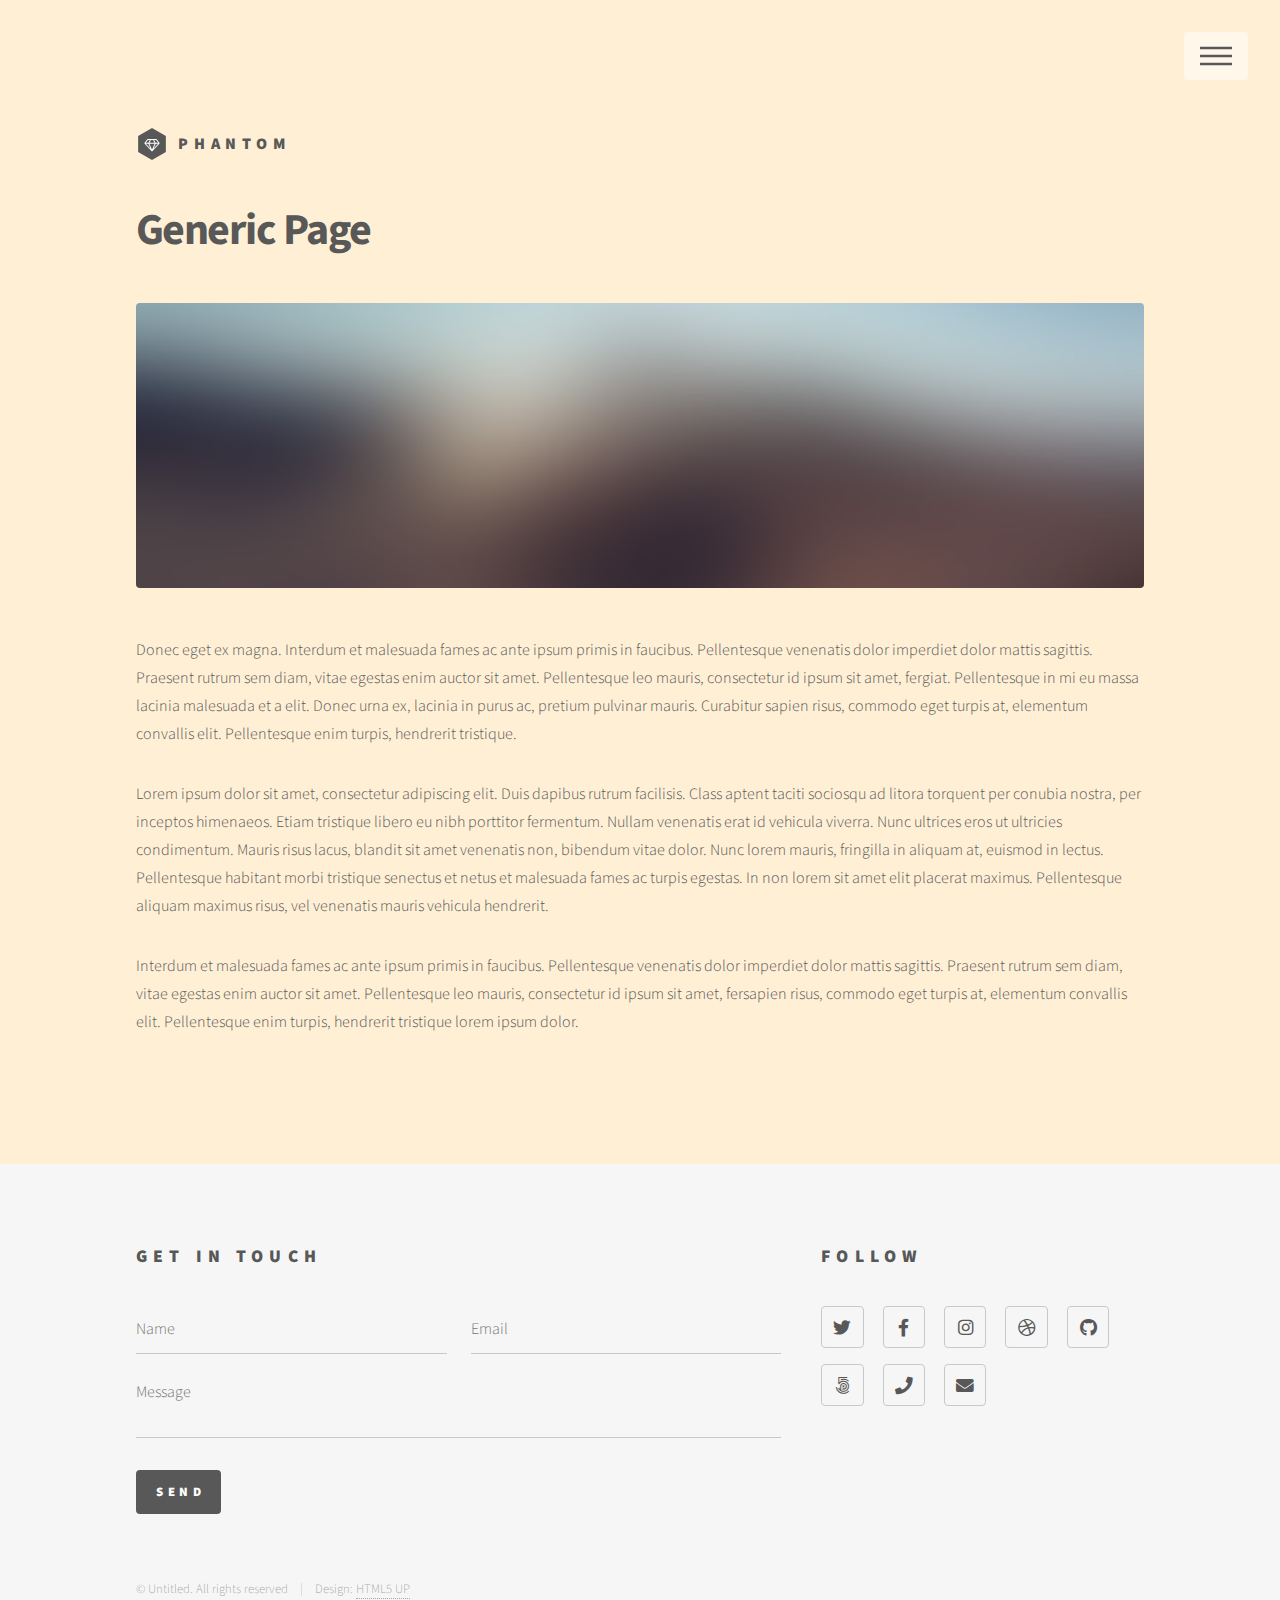
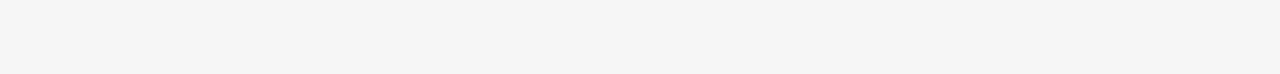
<file: generic.html>
<!DOCTYPE HTML>
<!--
	Phantom by HTML5 UP
	html5up.net | @ajlkn
	Free for personal and commercial use under the CCA 3.0 license (html5up.net/license)
-->
<html>
	<head>
		<title>Generic - Phantom by HTML5 UP</title>
		<meta charset="utf-8" />
		<meta name="viewport" content="width=device-width, initial-scale=1, user-scalable=no" />
		<link rel="stylesheet" href="assets/css/main.css" />
		<noscript><link rel="stylesheet" href="assets/css/noscript.css" /></noscript>
	</head>
	<body class="is-preload">
		<!-- Wrapper -->
			<div id="wrapper">

				<!-- Header -->
					<header id="header">
						<div class="inner">

							<!-- Logo -->
								<a href="index.html" class="logo">
									<span class="symbol"><img src="images/logo.svg" alt="" /></span><span class="title">Phantom</span>
								</a>

							<!-- Nav -->
								<nav>
									<ul>
										<li><a href="#menu">Menu</a></li>
									</ul>
								</nav>

						</div>
					</header>

				<!-- Menu -->
					<nav id="menu">
						<h2>Menu</h2>
						<ul>
							<li><a href="index.html">Home</a></li>
							<li><a href="generic.html">Ipsum veroeros</a></li>
							<li><a href="generic.html">Tempus etiam</a></li>
							<li><a href="generic.html">Consequat dolor</a></li>
							<li><a href="elements.html">Elements</a></li>
						</ul>
					</nav>

				<!-- Main -->
					<div id="main">
						<div class="inner">
							<h1>Generic Page</h1>
							<span class="image main"><img src="images/pic13.jpg" alt="" /></span>
							<p>Donec eget ex magna. Interdum et malesuada fames ac ante ipsum primis in faucibus. Pellentesque venenatis dolor imperdiet dolor mattis sagittis. Praesent rutrum sem diam, vitae egestas enim auctor sit amet. Pellentesque leo mauris, consectetur id ipsum sit amet, fergiat. Pellentesque in mi eu massa lacinia malesuada et a elit. Donec urna ex, lacinia in purus ac, pretium pulvinar mauris. Curabitur sapien risus, commodo eget turpis at, elementum convallis elit. Pellentesque enim turpis, hendrerit tristique.</p>
							<p>Lorem ipsum dolor sit amet, consectetur adipiscing elit. Duis dapibus rutrum facilisis. Class aptent taciti sociosqu ad litora torquent per conubia nostra, per inceptos himenaeos. Etiam tristique libero eu nibh porttitor fermentum. Nullam venenatis erat id vehicula viverra. Nunc ultrices eros ut ultricies condimentum. Mauris risus lacus, blandit sit amet venenatis non, bibendum vitae dolor. Nunc lorem mauris, fringilla in aliquam at, euismod in lectus. Pellentesque habitant morbi tristique senectus et netus et malesuada fames ac turpis egestas. In non lorem sit amet elit placerat maximus. Pellentesque aliquam maximus risus, vel venenatis mauris vehicula hendrerit.</p>
							<p>Interdum et malesuada fames ac ante ipsum primis in faucibus. Pellentesque venenatis dolor imperdiet dolor mattis sagittis. Praesent rutrum sem diam, vitae egestas enim auctor sit amet. Pellentesque leo mauris, consectetur id ipsum sit amet, fersapien risus, commodo eget turpis at, elementum convallis elit. Pellentesque enim turpis, hendrerit tristique lorem ipsum dolor.</p>
						</div>
					</div>

				<!-- Footer -->
					<footer id="footer">
						<div class="inner">
							<section>
								<h2>Get in touch</h2>
								<form method="post" action="#">
									<div class="fields">
										<div class="field half">
											<input type="text" name="name" id="name" placeholder="Name" />
										</div>
										<div class="field half">
											<input type="email" name="email" id="email" placeholder="Email" />
										</div>
										<div class="field">
											<textarea name="message" id="message" placeholder="Message"></textarea>
										</div>
									</div>
									<ul class="actions">
										<li><input type="submit" value="Send" class="primary" /></li>
									</ul>
								</form>
							</section>
							<section>
								<h2>Follow</h2>
								<ul class="icons">
									<li><a href="#" class="icon brands style2 fa-twitter"><span class="label">Twitter</span></a></li>
									<li><a href="#" class="icon brands style2 fa-facebook-f"><span class="label">Facebook</span></a></li>
									<li><a href="#" class="icon brands style2 fa-instagram"><span class="label">Instagram</span></a></li>
									<li><a href="#" class="icon brands style2 fa-dribbble"><span class="label">Dribbble</span></a></li>
									<li><a href="#" class="icon brands style2 fa-github"><span class="label">GitHub</span></a></li>
									<li><a href="#" class="icon brands style2 fa-500px"><span class="label">500px</span></a></li>
									<li><a href="#" class="icon solid style2 fa-phone"><span class="label">Phone</span></a></li>
									<li><a href="#" class="icon solid style2 fa-envelope"><span class="label">Email</span></a></li>
								</ul>
							</section>
							<ul class="copyright">
								<li>&copy; Untitled. All rights reserved</li><li>Design: <a href="http://html5up.net">HTML5 UP</a></li>
							</ul>
						</div>
					</footer>

			</div>

		<!-- Scripts -->
			<script src="assets/js/jquery.min.js"></script>
			<script src="assets/js/browser.min.js"></script>
			<script src="assets/js/breakpoints.min.js"></script>
			<script src="assets/js/util.js"></script>
			<script src="assets/js/main.js"></script>

	</body>
</html>
</file>
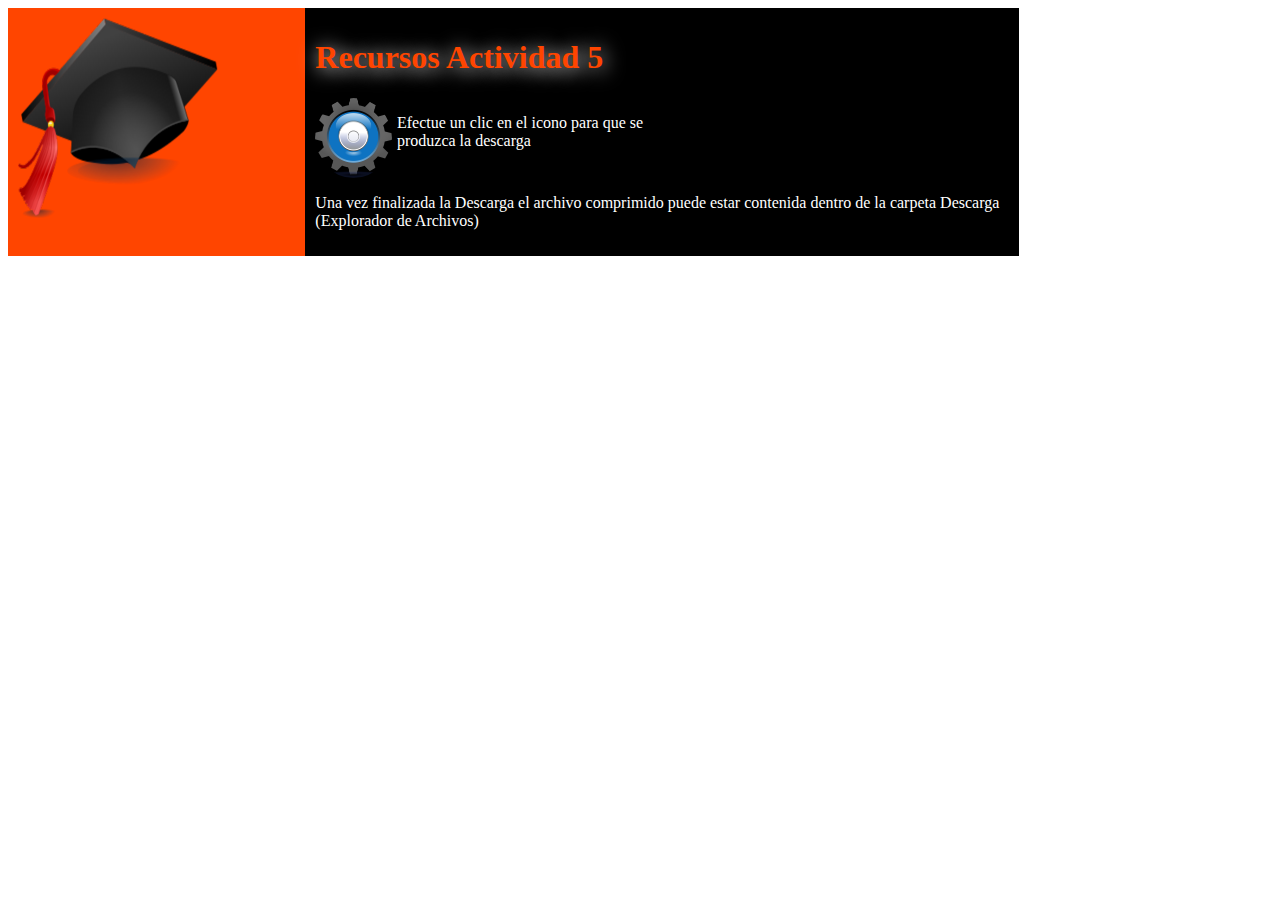
<file: prueba.html>
<!DOCTYPE html>
<html lang="en">
  <head>
    <meta charset="UTF-8" />
    <meta name="viewport" content="width=device-width, initial-scale=1.0" />
    <meta http-equiv="X-UA-Compatible" content="ie=edge" />
    <title>Document</title>
    <style>
      #contenedorPrincipal {
        width: 80%;
        display: flex;
      }
      #lateralIzq {
        width: 30%;
        background-color: orangered;
      }
      #lateralDerecho {
        width: 70%;
        background-color: #000000;
        padding: 10px;
        color: #fff;
      }
      #lateralIzq img {
        width: 200px;
        height: 200px;
        padding: 10px;
      }
      #lateralDerecho h1 {
        color:  orangered;
        text-shadow: 2px 2px 20px #fff;
      }
      #imagenRecursos {
        width: 80px;
        height: 80px;
        border-radius: 100%;
      }
      #contenedorSecundario {
        width: 50%;
        display: flex;
      }
      #contenedorSecundario p {
        padding-left: 5px;
      }
    </style>
  </head>
  <body>
    <div id="contenedorPrincipal">
      <div id="lateralIzq">
        <img src="images/logo.png" alt="" />
      </div>
      <div id="lateralDerecho">
        <h1>Recursos Actividad 5</h1>
        <div id="contenedorSecundario">
          <img id="imagenRecursos" src="images/logo3.png" alt="" />
          <p>
            Efectue un clic en el icono para que se produzca la descarga
          </p>
        </div>
        <p>
          Una vez finalizada la Descarga el archivo comprimido puede estar
          contenida dentro de la carpeta Descarga (Explorador de Archivos)
        </p>
      </div>
    </div>
  </body>
</html>
</file>
<file: assets/css/noscript.css>
/*
	Phantom by HTML5 UP
	html5up.net | @ajlkn
	Free for personal and commercial use under the CCA 3.0 license (html5up.net/license)
*/

/* Tiles */

	body.is-preload .tiles article {
		-moz-transform: none;
		-webkit-transform: none;
		-ms-transform: none;
		transform: none;
		opacity: 1;
	}
</file>
<file: assets/css/actividad.css>
body{
    background-color: chartreuse;
}
#contenedorPrincipal {
    width: 80%;
    display: flex;
  }
  #lateralIzq {
    width: 30%;
    background-color: orangered;
  }
  #lateralDerecho {
    width: 70%;
    background-color: #000000;
    padding: 10px;
    color: #fff;
  }
  #lateralIzq img {
    width: 200px;
    height: 200px;
    padding: 10px;
  }
  #lateralDerecho h1 {
    color:  orangered;
    text-shadow: 2px 2px 20px #fff;
  }
  #imagenRecursos {
    width: 80px;
    height: 80px;
    border-radius: 100%;
  }
  #contenedorSecundario {
    width: 50%;
    display: flex;
  }
  #contenedorSecundario p {
    padding-left: 5px;
  }
</file>
<file: assets/css/main.css>
@import url(fontawesome-all.min.css);
@import url("https://fonts.googleapis.com/css?family=Source+Sans+Pro:300,700,900");

/*
	Phantom by HTML5 UP
	html5up.net | @ajlkn
	Free for personal and commercial use under the CCA 3.0 license (html5up.net/license)
*/

html, body, div, span, applet, object,
iframe, h1, h2, h3, h4, h5, h6, p, blockquote,
pre, a, abbr, acronym, address, big, cite,
code, del, dfn, em, img, ins, kbd, q, s, samp,
small, strike, strong, sub, sup, tt, var, b,
u, i, center, dl, dt, dd, ol, ul, li, fieldset,
form, label, legend, table, caption, tbody,
tfoot, thead, tr, th, td, article, aside,
canvas, details, embed, figure, figcaption,
footer, header, hgroup, menu, nav, output, ruby,
section, summary, time, mark, audio, video {
	margin: 0;
	padding: 0;
	border: 0;
	font-size: 100%;
	font: inherit;
	vertical-align: baseline;}

article, aside, details, figcaption, figure,
footer, header, hgroup, menu, nav, section {
	display: block;}

body {
	line-height: 1;
}

ol, ul {
	list-style: none;
}

blockquote, q {
	quotes: none;
}

	blockquote:before, blockquote:after, q:before, q:after {
		content: '';
		content: none;
	}

table {
	border-collapse: collapse;
	border-spacing: 0;
}

body {
	-webkit-text-size-adjust: none;
}

mark {
	background-color: transparent;
	color: inherit;
}

input::-moz-focus-inner {
	border: 0;
	padding: 0;
}

input, select, textarea {
	-moz-appearance: none;
	-webkit-appearance: none;
	-ms-appearance: none;
	appearance: none;
}

/* Basic */

	@-ms-viewport {
		width: device-width;
	}

	body {
		-ms-overflow-style: scrollbar;
	}

	@media screen and (max-width: 480px) {

		html, body {
			min-width: 320px;
		}

	}

	html {
		box-sizing: border-box;
	}

	*, *:before, *:after {
		box-sizing: inherit;
	}

	body {
		background: papayawhip;
	}

		body.is-preload *, body.is-preload *:before, body.is-preload *:after {
			-moz-animation: none !important;
			-webkit-animation: none !important;
			-ms-animation: none !important;
			animation: none !important;
			-moz-transition: none !important;
			-webkit-transition: none !important;
			-ms-transition: none !important;
			transition: none !important;
		}

/* Type */

	body, input, select, textarea {
		color: #585858;
		font-family: "Source Sans Pro", Helvetica, sans-serif;
		font-size: 16pt;
		font-weight: 300;
		line-height: 1.75;
	}

		@media screen and (max-width: 1680px) {

			body, input, select, textarea {
				font-size: 14pt;
			}

		}

		@media screen and (max-width: 1280px) {

			body, input, select, textarea {
				font-size: 12pt;
			}

		}

	a {
		-moz-transition: border-bottom-color 0.2s ease, color 0.2s ease;
		-webkit-transition: border-bottom-color 0.2s ease, color 0.2s ease;
		-ms-transition: border-bottom-color 0.2s ease, color 0.2s ease;
		transition: border-bottom-color 0.2s ease, color 0.2s ease;
		text-decoration: none;
		color: #585858;
		border-bottom: dotted 1px rgba(88, 88, 88, 0.5);
	}

		a:hover {
			border-bottom-color: transparent;
			color: #f2849e !important;
		}

	strong, b {
		font-weight: 900;
	}

	em, i {
		font-style: italic;
	}

	p {
		margin: 0 0 2em 0;
	}

	h1 {
		font-size: 2.75em;
		font-weight: 700;
		line-height: 1.3;
		margin: 0 0 1em 0;
		letter-spacing: -0.035em;
	}

		h1 a {
			color: inherit;
		}

		@media screen and (max-width: 736px) {

			h1 {
				font-size: 2em;
				margin: 0 0 1em 0;
			}

		}

		@media screen and (max-width: 360px) {

			h1 {
				font-size: 1.75em;
			}

		}

	h2, h3, h4, h5, h6 {
		font-weight: 900;
		line-height: 1.5;
		margin: 0 0 2em 0;
		text-transform: uppercase;
		letter-spacing: 0.35em;
	}

		h2 a, h3 a, h4 a, h5 a, h6 a {
			color: inherit;
		}

	h2 {
		font-size: 1.1em;
	}

	h3 {
		font-size: 1em;
	}

	h4 {
		font-size: 0.8em;
	}

	h5 {
		font-size: 0.8em;
	}

	h6 {
		font-size: 0.8em;
	}

	@media screen and (max-width: 980px) {

		h1 br, h2 br, h3 br, h4 br, h5 br, h6 br {
			display: none;
		}

	}

	@media screen and (max-width: 736px) {

		h2 {
			font-size: 1em;
		}

		h3 {
			font-size: 0.8em;
		}

	}

	sub {
		font-size: 0.8em;
		position: relative;
		top: 0.5em;
	}

	sup {
		font-size: 0.8em;
		position: relative;
		top: -0.5em;
	}

	blockquote {
		border-left: solid 4px #c9c9c9;
		font-style: italic;
		margin: 0 0 2em 0;
		padding: 0.5em 0 0.5em 2em;
	}

	code {
		background: rgba(144, 144, 144, 0.075);
		border-radius: 4px;
		border: solid 1px #c9c9c9;
		font-family: "Courier New", monospace;
		font-size: 0.9em;
		margin: 0 0.25em;
		padding: 0.25em 0.65em;
	}

	pre {
		-webkit-overflow-scrolling: touch;
		font-family: "Courier New", monospace;
		font-size: 0.9em;
		margin: 0 0 2em 0;
	}

		pre code {
			display: block;
			line-height: 1.75;
			padding: 1em 1.5em;
			overflow-x: auto;
		}

	hr {
		border: 0;
		border-bottom: solid 1px #c9c9c9;
		margin: 2em 0;
	}

		hr.major {
			margin: 3em 0;
		}

	.align-left {
		text-align: left;
	}

	.align-center {
		text-align: center;
	}

	.align-right {
		text-align: right;
	}

/* Row */

	.row {
		display: flex;
		flex-wrap: wrap;
		box-sizing: border-box;
		align-items: stretch;
	}

		.row > * {
			box-sizing: border-box;
		}

		.row.gtr-uniform > * > :last-child {
			margin-bottom: 0;
		}

		.row.aln-left {
			justify-content: flex-start;
		}

		.row.aln-center {
			justify-content: center;
		}

		.row.aln-right {
			justify-content: flex-end;
		}

		.row.aln-top {
			align-items: flex-start;
		}

		.row.aln-middle {
			align-items: center;
		}

		.row.aln-bottom {
			align-items: flex-end;
		}

		.row > .imp {
			order: -1;
		}

		.row > .col-1 {
			width: 8.33333%;
		}

		.row > .off-1 {
			margin-left: 8.33333%;
		}

		.row > .col-2 {
			width: 16.66667%;
		}

		.row > .off-2 {
			margin-left: 16.66667%;
		}

		.row > .col-3 {
			width: 25%;
		}

		.row > .off-3 {
			margin-left: 25%;
		}

		.row > .col-4 {
			width: 33.33333%;
		}

		.row > .off-4 {
			margin-left: 33.33333%;
		}

		.row > .col-5 {
			width: 41.66667%;
		}

		.row > .off-5 {
			margin-left: 41.66667%;
		}

		.row > .col-6 {
			width: 50%;
		}

		.row > .off-6 {
			margin-left: 50%;
		}

		.row > .col-7 {
			width: 58.33333%;
		}

		.row > .off-7 {
			margin-left: 58.33333%;
		}

		.row > .col-8 {
			width: 66.66667%;
		}

		.row > .off-8 {
			margin-left: 66.66667%;
		}

		.row > .col-9 {
			width: 75%;
		}

		.row > .off-9 {
			margin-left: 75%;
		}

		.row > .col-10 {
			width: 83.33333%;
		}

		.row > .off-10 {
			margin-left: 83.33333%;
		}

		.row > .col-11 {
			width: 91.66667%;
		}

		.row > .off-11 {
			margin-left: 91.66667%;
		}

		.row > .col-12 {
			width: 100%;
		}

		.row > .off-12 {
			margin-left: 100%;
		}

		.row.gtr-0 {
			margin-top: 0;
			margin-left: 0em;
		}

			.row.gtr-0 > * {
				padding: 0 0 0 0em;
			}

			.row.gtr-0.gtr-uniform {
				margin-top: 0em;
			}

				.row.gtr-0.gtr-uniform > * {
					padding-top: 0em;
				}

		.row.gtr-25 {
			margin-top: 0;
			margin-left: -0.5em;
		}

			.row.gtr-25 > * {
				padding: 0 0 0 0.5em;
			}

			.row.gtr-25.gtr-uniform {
				margin-top: -0.5em;
			}

				.row.gtr-25.gtr-uniform > * {
					padding-top: 0.5em;
				}

		.row.gtr-50 {
			margin-top: 0;
			margin-left: -1em;
		}

			.row.gtr-50 > * {
				padding: 0 0 0 1em;
			}

			.row.gtr-50.gtr-uniform {
				margin-top: -1em;
			}

				.row.gtr-50.gtr-uniform > * {
					padding-top: 1em;
				}

		.row {
			margin-top: 0;
			margin-left: -2em;
		}

			.row > * {
				padding: 0 0 0 2em;
			}

			.row.gtr-uniform {
				margin-top: -2em;
			}

				.row.gtr-uniform > * {
					padding-top: 2em;
				}

		.row.gtr-150 {
			margin-top: 0;
			margin-left: -3em;
		}

			.row.gtr-150 > * {
				padding: 0 0 0 3em;
			}

			.row.gtr-150.gtr-uniform {
				margin-top: -3em;
			}

				.row.gtr-150.gtr-uniform > * {
					padding-top: 3em;
				}

		.row.gtr-200 {
			margin-top: 0;
			margin-left: -4em;
		}

			.row.gtr-200 > * {
				padding: 0 0 0 4em;
			}

			.row.gtr-200.gtr-uniform {
				margin-top: -4em;
			}

				.row.gtr-200.gtr-uniform > * {
					padding-top: 4em;
				}

		@media screen and (max-width: 1680px) {

			.row {
				display: flex;
				flex-wrap: wrap;
				box-sizing: border-box;
				align-items: stretch;
			}

				.row > * {
					box-sizing: border-box;
				}

				.row.gtr-uniform > * > :last-child {
					margin-bottom: 0;
				}

				.row.aln-left {
					justify-content: flex-start;
				}

				.row.aln-center {
					justify-content: center;
				}

				.row.aln-right {
					justify-content: flex-end;
				}

				.row.aln-top {
					align-items: flex-start;
				}

				.row.aln-middle {
					align-items: center;
				}

				.row.aln-bottom {
					align-items: flex-end;
				}

				.row > .imp-xlarge {
					order: -1;
				}

				.row > .col-1-xlarge {
					width: 8.33333%;
				}

				.row > .off-1-xlarge {
					margin-left: 8.33333%;
				}

				.row > .col-2-xlarge {
					width: 16.66667%;
				}

				.row > .off-2-xlarge {
					margin-left: 16.66667%;
				}

				.row > .col-3-xlarge {
					width: 25%;
				}

				.row > .off-3-xlarge {
					margin-left: 25%;
				}

				.row > .col-4-xlarge {
					width: 33.33333%;
				}

				.row > .off-4-xlarge {
					margin-left: 33.33333%;
				}

				.row > .col-5-xlarge {
					width: 41.66667%;
				}

				.row > .off-5-xlarge {
					margin-left: 41.66667%;
				}

				.row > .col-6-xlarge {
					width: 50%;
				}

				.row > .off-6-xlarge {
					margin-left: 50%;
				}

				.row > .col-7-xlarge {
					width: 58.33333%;
				}

				.row > .off-7-xlarge {
					margin-left: 58.33333%;
				}

				.row > .col-8-xlarge {
					width: 66.66667%;
				}

				.row > .off-8-xlarge {
					margin-left: 66.66667%;
				}

				.row > .col-9-xlarge {
					width: 75%;
				}

				.row > .off-9-xlarge {
					margin-left: 75%;
				}

				.row > .col-10-xlarge {
					width: 83.33333%;
				}

				.row > .off-10-xlarge {
					margin-left: 83.33333%;
				}

				.row > .col-11-xlarge {
					width: 91.66667%;
				}

				.row > .off-11-xlarge {
					margin-left: 91.66667%;
				}

				.row > .col-12-xlarge {
					width: 100%;
				}

				.row > .off-12-xlarge {
					margin-left: 100%;
				}

				.row.gtr-0 {
					margin-top: 0;
					margin-left: 0em;
				}

					.row.gtr-0 > * {
						padding: 0 0 0 0em;
					}

					.row.gtr-0.gtr-uniform {
						margin-top: 0em;
					}

						.row.gtr-0.gtr-uniform > * {
							padding-top: 0em;
						}

				.row.gtr-25 {
					margin-top: 0;
					margin-left: -0.5em;
				}

					.row.gtr-25 > * {
						padding: 0 0 0 0.5em;
					}

					.row.gtr-25.gtr-uniform {
						margin-top: -0.5em;
					}

						.row.gtr-25.gtr-uniform > * {
							padding-top: 0.5em;
						}

				.row.gtr-50 {
					margin-top: 0;
					margin-left: -1em;
				}

					.row.gtr-50 > * {
						padding: 0 0 0 1em;
					}

					.row.gtr-50.gtr-uniform {
						margin-top: -1em;
					}

						.row.gtr-50.gtr-uniform > * {
							padding-top: 1em;
						}

				.row {
					margin-top: 0;
					margin-left: -2em;
				}

					.row > * {
						padding: 0 0 0 2em;
					}

					.row.gtr-uniform {
						margin-top: -2em;
					}

						.row.gtr-uniform > * {
							padding-top: 2em;
						}

				.row.gtr-150 {
					margin-top: 0;
					margin-left: -3em;
				}

					.row.gtr-150 > * {
						padding: 0 0 0 3em;
					}

					.row.gtr-150.gtr-uniform {
						margin-top: -3em;
					}

						.row.gtr-150.gtr-uniform > * {
							padding-top: 3em;
						}

				.row.gtr-200 {
					margin-top: 0;
					margin-left: -4em;
				}

					.row.gtr-200 > * {
						padding: 0 0 0 4em;
					}

					.row.gtr-200.gtr-uniform {
						margin-top: -4em;
					}

						.row.gtr-200.gtr-uniform > * {
							padding-top: 4em;
						}

		}

		@media screen and (max-width: 1280px) {

			.row {
				display: flex;
				flex-wrap: wrap;
				box-sizing: border-box;
				align-items: stretch;
			}

				.row > * {
					box-sizing: border-box;
				}

				.row.gtr-uniform > * > :last-child {
					margin-bottom: 0;
				}

				.row.aln-left {
					justify-content: flex-start;
				}

				.row.aln-center {
					justify-content: center;
				}

				.row.aln-right {
					justify-content: flex-end;
				}

				.row.aln-top {
					align-items: flex-start;
				}

				.row.aln-middle {
					align-items: center;
				}

				.row.aln-bottom {
					align-items: flex-end;
				}

				.row > .imp-large {
					order: -1;
				}

				.row > .col-1-large {
					width: 8.33333%;
				}

				.row > .off-1-large {
					margin-left: 8.33333%;
				}

				.row > .col-2-large {
					width: 16.66667%;
				}

				.row > .off-2-large {
					margin-left: 16.66667%;
				}

				.row > .col-3-large {
					width: 25%;
				}

				.row > .off-3-large {
					margin-left: 25%;
				}

				.row > .col-4-large {
					width: 33.33333%;
				}

				.row > .off-4-large {
					margin-left: 33.33333%;
				}

				.row > .col-5-large {
					width: 41.66667%;
				}

				.row > .off-5-large {
					margin-left: 41.66667%;
				}

				.row > .col-6-large {
					width: 50%;
				}

				.row > .off-6-large {
					margin-left: 50%;
				}

				.row > .col-7-large {
					width: 58.33333%;
				}

				.row > .off-7-large {
					margin-left: 58.33333%;
				}

				.row > .col-8-large {
					width: 66.66667%;
				}

				.row > .off-8-large {
					margin-left: 66.66667%;
				}

				.row > .col-9-large {
					width: 75%;
				}

				.row > .off-9-large {
					margin-left: 75%;
				}

				.row > .col-10-large {
					width: 83.33333%;
				}

				.row > .off-10-large {
					margin-left: 83.33333%;
				}

				.row > .col-11-large {
					width: 91.66667%;
				}

				.row > .off-11-large {
					margin-left: 91.66667%;
				}

				.row > .col-12-large {
					width: 100%;
				}

				.row > .off-12-large {
					margin-left: 100%;
				}

				.row.gtr-0 {
					margin-top: 0;
					margin-left: 0em;
				}

					.row.gtr-0 > * {
						padding: 0 0 0 0em;
					}

					.row.gtr-0.gtr-uniform {
						margin-top: 0em;
					}

						.row.gtr-0.gtr-uniform > * {
							padding-top: 0em;
						}

				.row.gtr-25 {
					margin-top: 0;
					margin-left: -0.5em;
				}

					.row.gtr-25 > * {
						padding: 0 0 0 0.5em;
					}

					.row.gtr-25.gtr-uniform {
						margin-top: -0.5em;
					}

						.row.gtr-25.gtr-uniform > * {
							padding-top: 0.5em;
						}

				.row.gtr-50 {
					margin-top: 0;
					margin-left: -1em;
				}

					.row.gtr-50 > * {
						padding: 0 0 0 1em;
					}

					.row.gtr-50.gtr-uniform {
						margin-top: -1em;
					}

						.row.gtr-50.gtr-uniform > * {
							padding-top: 1em;
						}

				.row {
					margin-top: 0;
					margin-left: -2em;
				}

					.row > * {
						padding: 0 0 0 2em;
					}

					.row.gtr-uniform {
						margin-top: -2em;
					}

						.row.gtr-uniform > * {
							padding-top: 2em;
						}

				.row.gtr-150 {
					margin-top: 0;
					margin-left: -3em;
				}

					.row.gtr-150 > * {
						padding: 0 0 0 3em;
					}

					.row.gtr-150.gtr-uniform {
						margin-top: -3em;
					}

						.row.gtr-150.gtr-uniform > * {
							padding-top: 3em;
						}

				.row.gtr-200 {
					margin-top: 0;
					margin-left: -4em;
				}

					.row.gtr-200 > * {
						padding: 0 0 0 4em;
					}

					.row.gtr-200.gtr-uniform {
						margin-top: -4em;
					}

						.row.gtr-200.gtr-uniform > * {
							padding-top: 4em;
						}

		}

		@media screen and (max-width: 980px) {

			.row {
				display: flex;
				flex-wrap: wrap;
				box-sizing: border-box;
				align-items: stretch;
			}

				.row > * {
					box-sizing: border-box;
				}

				.row.gtr-uniform > * > :last-child {
					margin-bottom: 0;
				}

				.row.aln-left {
					justify-content: flex-start;
				}

				.row.aln-center {
					justify-content: center;
				}

				.row.aln-right {
					justify-content: flex-end;
				}

				.row.aln-top {
					align-items: flex-start;
				}

				.row.aln-middle {
					align-items: center;
				}

				.row.aln-bottom {
					align-items: flex-end;
				}

				.row > .imp-medium {
					order: -1;
				}

				.row > .col-1-medium {
					width: 8.33333%;
				}

				.row > .off-1-medium {
					margin-left: 8.33333%;
				}

				.row > .col-2-medium {
					width: 16.66667%;
				}

				.row > .off-2-medium {
					margin-left: 16.66667%;
				}

				.row > .col-3-medium {
					width: 25%;
				}

				.row > .off-3-medium {
					margin-left: 25%;
				}

				.row > .col-4-medium {
					width: 33.33333%;
				}

				.row > .off-4-medium {
					margin-left: 33.33333%;
				}

				.row > .col-5-medium {
					width: 41.66667%;
				}

				.row > .off-5-medium {
					margin-left: 41.66667%;
				}

				.row > .col-6-medium {
					width: 50%;
				}

				.row > .off-6-medium {
					margin-left: 50%;
				}

				.row > .col-7-medium {
					width: 58.33333%;
				}

				.row > .off-7-medium {
					margin-left: 58.33333%;
				}

				.row > .col-8-medium {
					width: 66.66667%;
				}

				.row > .off-8-medium {
					margin-left: 66.66667%;
				}

				.row > .col-9-medium {
					width: 75%;
				}

				.row > .off-9-medium {
					margin-left: 75%;
				}

				.row > .col-10-medium {
					width: 83.33333%;
				}

				.row > .off-10-medium {
					margin-left: 83.33333%;
				}

				.row > .col-11-medium {
					width: 91.66667%;
				}

				.row > .off-11-medium {
					margin-left: 91.66667%;
				}

				.row > .col-12-medium {
					width: 100%;
				}

				.row > .off-12-medium {
					margin-left: 100%;
				}

				.row.gtr-0 {
					margin-top: 0;
					margin-left: 0em;
				}

					.row.gtr-0 > * {
						padding: 0 0 0 0em;
					}

					.row.gtr-0.gtr-uniform {
						margin-top: 0em;
					}

						.row.gtr-0.gtr-uniform > * {
							padding-top: 0em;
						}

				.row.gtr-25 {
					margin-top: 0;
					margin-left: -0.375em;
				}

					.row.gtr-25 > * {
						padding: 0 0 0 0.375em;
					}

					.row.gtr-25.gtr-uniform {
						margin-top: -0.375em;
					}

						.row.gtr-25.gtr-uniform > * {
							padding-top: 0.375em;
						}

				.row.gtr-50 {
					margin-top: 0;
					margin-left: -0.75em;
				}

					.row.gtr-50 > * {
						padding: 0 0 0 0.75em;
					}

					.row.gtr-50.gtr-uniform {
						margin-top: -0.75em;
					}

						.row.gtr-50.gtr-uniform > * {
							padding-top: 0.75em;
						}

				.row {
					margin-top: 0;
					margin-left: -1.5em;
				}

					.row > * {
						padding: 0 0 0 1.5em;
					}

					.row.gtr-uniform {
						margin-top: -1.5em;
					}

						.row.gtr-uniform > * {
							padding-top: 1.5em;
						}

				.row.gtr-150 {
					margin-top: 0;
					margin-left: -2.25em;
				}

					.row.gtr-150 > * {
						padding: 0 0 0 2.25em;
					}

					.row.gtr-150.gtr-uniform {
						margin-top: -2.25em;
					}

						.row.gtr-150.gtr-uniform > * {
							padding-top: 2.25em;
						}

				.row.gtr-200 {
					margin-top: 0;
					margin-left: -3em;
				}

					.row.gtr-200 > * {
						padding: 0 0 0 3em;
					}

					.row.gtr-200.gtr-uniform {
						margin-top: -3em;
					}

						.row.gtr-200.gtr-uniform > * {
							padding-top: 3em;
						}

		}

		@media screen and (max-width: 736px) {

			.row {
				display: flex;
				flex-wrap: wrap;
				box-sizing: border-box;
				align-items: stretch;
			}

				.row > * {
					box-sizing: border-box;
				}

				.row.gtr-uniform > * > :last-child {
					margin-bottom: 0;
				}

				.row.aln-left {
					justify-content: flex-start;
				}

				.row.aln-center {
					justify-content: center;
				}

				.row.aln-right {
					justify-content: flex-end;
				}

				.row.aln-top {
					align-items: flex-start;
				}

				.row.aln-middle {
					align-items: center;
				}

				.row.aln-bottom {
					align-items: flex-end;
				}

				.row > .imp-small {
					order: -1;
				}

				.row > .col-1-small {
					width: 8.33333%;
				}

				.row > .off-1-small {
					margin-left: 8.33333%;
				}

				.row > .col-2-small {
					width: 16.66667%;
				}

				.row > .off-2-small {
					margin-left: 16.66667%;
				}

				.row > .col-3-small {
					width: 25%;
				}

				.row > .off-3-small {
					margin-left: 25%;
				}

				.row > .col-4-small {
					width: 33.33333%;
				}

				.row > .off-4-small {
					margin-left: 33.33333%;
				}

				.row > .col-5-small {
					width: 41.66667%;
				}

				.row > .off-5-small {
					margin-left: 41.66667%;
				}

				.row > .col-6-small {
					width: 50%;
				}

				.row > .off-6-small {
					margin-left: 50%;
				}

				.row > .col-7-small {
					width: 58.33333%;
				}

				.row > .off-7-small {
					margin-left: 58.33333%;
				}

				.row > .col-8-small {
					width: 66.66667%;
				}

				.row > .off-8-small {
					margin-left: 66.66667%;
				}

				.row > .col-9-small {
					width: 75%;
				}

				.row > .off-9-small {
					margin-left: 75%;
				}

				.row > .col-10-small {
					width: 83.33333%;
				}

				.row > .off-10-small {
					margin-left: 83.33333%;
				}

				.row > .col-11-small {
					width: 91.66667%;
				}

				.row > .off-11-small {
					margin-left: 91.66667%;
				}

				.row > .col-12-small {
					width: 100%;
				}

				.row > .off-12-small {
					margin-left: 100%;
				}

				.row.gtr-0 {
					margin-top: 0;
					margin-left: 0em;
				}

					.row.gtr-0 > * {
						padding: 0 0 0 0em;
					}

					.row.gtr-0.gtr-uniform {
						margin-top: 0em;
					}

						.row.gtr-0.gtr-uniform > * {
							padding-top: 0em;
						}

				.row.gtr-25 {
					margin-top: 0;
					margin-left: -0.25em;
				}

					.row.gtr-25 > * {
						padding: 0 0 0 0.25em;
					}

					.row.gtr-25.gtr-uniform {
						margin-top: -0.25em;
					}

						.row.gtr-25.gtr-uniform > * {
							padding-top: 0.25em;
						}

				.row.gtr-50 {
					margin-top: 0;
					margin-left: -0.5em;
				}

					.row.gtr-50 > * {
						padding: 0 0 0 0.5em;
					}

					.row.gtr-50.gtr-uniform {
						margin-top: -0.5em;
					}

						.row.gtr-50.gtr-uniform > * {
							padding-top: 0.5em;
						}

				.row {
					margin-top: 0;
					margin-left: -1em;
				}

					.row > * {
						padding: 0 0 0 1em;
					}

					.row.gtr-uniform {
						margin-top: -1em;
					}

						.row.gtr-uniform > * {
							padding-top: 1em;
						}

				.row.gtr-150 {
					margin-top: 0;
					margin-left: -1.5em;
				}

					.row.gtr-150 > * {
						padding: 0 0 0 1.5em;
					}

					.row.gtr-150.gtr-uniform {
						margin-top: -1.5em;
					}

						.row.gtr-150.gtr-uniform > * {
							padding-top: 1.5em;
						}

				.row.gtr-200 {
					margin-top: 0;
					margin-left: -2em;
				}

					.row.gtr-200 > * {
						padding: 0 0 0 2em;
					}

					.row.gtr-200.gtr-uniform {
						margin-top: -2em;
					}

						.row.gtr-200.gtr-uniform > * {
							padding-top: 2em;
						}

		}

		@media screen and (max-width: 480px) {

			.row {
				display: flex;
				flex-wrap: wrap;
				box-sizing: border-box;
				align-items: stretch;
			}

				.row > * {
					box-sizing: border-box;
				}

				.row.gtr-uniform > * > :last-child {
					margin-bottom: 0;
				}

				.row.aln-left {
					justify-content: flex-start;
				}

				.row.aln-center {
					justify-content: center;
				}

				.row.aln-right {
					justify-content: flex-end;
				}

				.row.aln-top {
					align-items: flex-start;
				}

				.row.aln-middle {
					align-items: center;
				}

				.row.aln-bottom {
					align-items: flex-end;
				}

				.row > .imp-xsmall {
					order: -1;
				}

				.row > .col-1-xsmall {
					width: 8.33333%;
				}

				.row > .off-1-xsmall {
					margin-left: 8.33333%;
				}

				.row > .col-2-xsmall {
					width: 16.66667%;
				}

				.row > .off-2-xsmall {
					margin-left: 16.66667%;
				}

				.row > .col-3-xsmall {
					width: 25%;
				}

				.row > .off-3-xsmall {
					margin-left: 25%;
				}

				.row > .col-4-xsmall {
					width: 33.33333%;
				}

				.row > .off-4-xsmall {
					margin-left: 33.33333%;
				}

				.row > .col-5-xsmall {
					width: 41.66667%;
				}

				.row > .off-5-xsmall {
					margin-left: 41.66667%;
				}

				.row > .col-6-xsmall {
					width: 50%;
				}

				.row > .off-6-xsmall {
					margin-left: 50%;
				}

				.row > .col-7-xsmall {
					width: 58.33333%;
				}

				.row > .off-7-xsmall {
					margin-left: 58.33333%;
				}

				.row > .col-8-xsmall {
					width: 66.66667%;
				}

				.row > .off-8-xsmall {
					margin-left: 66.66667%;
				}

				.row > .col-9-xsmall {
					width: 75%;
				}

				.row > .off-9-xsmall {
					margin-left: 75%;
				}

				.row > .col-10-xsmall {
					width: 83.33333%;
				}

				.row > .off-10-xsmall {
					margin-left: 83.33333%;
				}

				.row > .col-11-xsmall {
					width: 91.66667%;
				}

				.row > .off-11-xsmall {
					margin-left: 91.66667%;
				}

				.row > .col-12-xsmall {
					width: 100%;
				}

				.row > .off-12-xsmall {
					margin-left: 100%;
				}

				.row.gtr-0 {
					margin-top: 0;
					margin-left: 0em;
				}

					.row.gtr-0 > * {
						padding: 0 0 0 0em;
					}

					.row.gtr-0.gtr-uniform {
						margin-top: 0em;
					}

						.row.gtr-0.gtr-uniform > * {
							padding-top: 0em;
						}

				.row.gtr-25 {
					margin-top: 0;
					margin-left: -0.25em;
				}

					.row.gtr-25 > * {
						padding: 0 0 0 0.25em;
					}

					.row.gtr-25.gtr-uniform {
						margin-top: -0.25em;
					}

						.row.gtr-25.gtr-uniform > * {
							padding-top: 0.25em;
						}

				.row.gtr-50 {
					margin-top: 0;
					margin-left: -0.5em;
				}

					.row.gtr-50 > * {
						padding: 0 0 0 0.5em;
					}

					.row.gtr-50.gtr-uniform {
						margin-top: -0.5em;
					}

						.row.gtr-50.gtr-uniform > * {
							padding-top: 0.5em;
						}

				.row {
					margin-top: 0;
					margin-left: -1em;
				}

					.row > * {
						padding: 0 0 0 1em;
					}

					.row.gtr-uniform {
						margin-top: -1em;
					}

						.row.gtr-uniform > * {
							padding-top: 1em;
						}

				.row.gtr-150 {
					margin-top: 0;
					margin-left: -1.5em;
				}

					.row.gtr-150 > * {
						padding: 0 0 0 1.5em;
					}

					.row.gtr-150.gtr-uniform {
						margin-top: -1.5em;
					}

						.row.gtr-150.gtr-uniform > * {
							padding-top: 1.5em;
						}

				.row.gtr-200 {
					margin-top: 0;
					margin-left: -2em;
				}

					.row.gtr-200 > * {
						padding: 0 0 0 2em;
					}

					.row.gtr-200.gtr-uniform {
						margin-top: -2em;
					}

						.row.gtr-200.gtr-uniform > * {
							padding-top: 2em;
						}

		}

/* Section/Article */

	section.special, article.special {
		text-align: center;
	}

	header p {
		margin-top: -1em;
	}

	@media screen and (max-width: 736px) {

		header p {
			margin-top: 0;
		}

	}

/* Icon */

	.icon {
		text-decoration: none;
		border-bottom: none;
		position: relative;
	}

		.icon:before {
			-moz-osx-font-smoothing: grayscale;
			-webkit-font-smoothing: antialiased;
			display: inline-block;
			font-style: normal;
			font-variant: normal;
			text-rendering: auto;
			line-height: 1;
			text-transform: none !important;
			font-family: 'Font Awesome 5 Free';
			font-weight: 400;
		}

		.icon > .label {
			display: none;
		}

		.icon:before {
			line-height: inherit;
		}

		.icon.solid:before {
			font-weight: 900;
		}

		.icon.brands:before {
			font-family: 'Font Awesome 5 Brands';
		}

		.icon.style2 {
			-moz-transition: background-color 0.2s ease-in-out, color 0.2s ease-in-out, border-color 0.2s ease-in-out;
			-webkit-transition: background-color 0.2s ease-in-out, color 0.2s ease-in-out, border-color 0.2s ease-in-out;
			-ms-transition: background-color 0.2s ease-in-out, color 0.2s ease-in-out, border-color 0.2s ease-in-out;
			transition: background-color 0.2s ease-in-out, color 0.2s ease-in-out, border-color 0.2s ease-in-out;
			background-color: transparent;
			border: solid 1px #c9c9c9;
			border-radius: 4px;
			width: 2.65em;
			height: 2.65em;
			display: inline-block;
			text-align: center;
			line-height: 2.65em;
			color: inherit;
		}

			.icon.style2:before {
				font-size: 1.1em;
			}

			.icon.style2:hover {
				color: #f2849e;
				border-color: #f2849e;
			}

			.icon.style2:active {
				background-color: rgba(242, 132, 158, 0.1);
			}

/* List */

	ol {
		list-style: decimal;
		margin: 0 0 2em 0;
		padding-left: 1.25em;
	}

		ol li {
			padding-left: 0.25em;
		}

	ul {
		list-style: disc;
		margin: 0 0 2em 0;
		padding-left: 1em;
	}

		ul li {
			padding-left: 0.5em;
		}

		ul.alt {
			list-style: none;
			padding-left: 0;
		}

			ul.alt li {
				border-top: solid 1px #c9c9c9;
				padding: 0.5em 0;
			}

				ul.alt li:first-child {
					border-top: 0;
					padding-top: 0;
				}

	dl {
		margin: 0 0 2em 0;
	}

		dl dt {
			display: block;
			font-weight: 900;
			margin: 0 0 1em 0;
		}

		dl dd {
			margin-left: 2em;
		}

/* Actions */

	ul.actions {
		display: -moz-flex;
		display: -webkit-flex;
		display: -ms-flex;
		display: flex;
		cursor: default;
		list-style: none;
		margin-left: -1em;
		padding-left: 0;
	}

		ul.actions li {
			padding: 0 0 0 1em;
			vertical-align: middle;
		}

		ul.actions.special {
			-moz-justify-content: center;
			-webkit-justify-content: center;
			-ms-justify-content: center;
			justify-content: center;
			width: 100%;
			margin-left: 0;
		}

			ul.actions.special li:first-child {
				padding-left: 0;
			}

		ul.actions.stacked {
			-moz-flex-direction: column;
			-webkit-flex-direction: column;
			-ms-flex-direction: column;
			flex-direction: column;
			margin-left: 0;
		}

			ul.actions.stacked li {
				padding: 1.3em 0 0 0;
			}

				ul.actions.stacked li:first-child {
					padding-top: 0;
				}

		ul.actions.fit {
			width: calc(100% + 1em);
		}

			ul.actions.fit li {
				-moz-flex-grow: 1;
				-webkit-flex-grow: 1;
				-ms-flex-grow: 1;
				flex-grow: 1;
				-moz-flex-shrink: 1;
				-webkit-flex-shrink: 1;
				-ms-flex-shrink: 1;
				flex-shrink: 1;
				width: 100%;
			}

				ul.actions.fit li > * {
					width: 100%;
				}

			ul.actions.fit.stacked {
				width: 100%;
			}

		@media screen and (max-width: 480px) {

			ul.actions:not(.fixed) {
				-moz-flex-direction: column;
				-webkit-flex-direction: column;
				-ms-flex-direction: column;
				flex-direction: column;
				margin-left: 0;
				width: 100% !important;
			}

				ul.actions:not(.fixed) li {
					-moz-flex-grow: 1;
					-webkit-flex-grow: 1;
					-ms-flex-grow: 1;
					flex-grow: 1;
					-moz-flex-shrink: 1;
					-webkit-flex-shrink: 1;
					-ms-flex-shrink: 1;
					flex-shrink: 1;
					padding: 1em 0 0 0;
					text-align: center;
					width: 100%;
				}

					ul.actions:not(.fixed) li > * {
						width: 100%;
					}

					ul.actions:not(.fixed) li:first-child {
						padding-top: 0;
					}

					ul.actions:not(.fixed) li input[type="submit"],
					ul.actions:not(.fixed) li input[type="reset"],
					ul.actions:not(.fixed) li input[type="button"],
					ul.actions:not(.fixed) li button,
					ul.actions:not(.fixed) li .button {
						width: 100%;
					}

						ul.actions:not(.fixed) li input[type="submit"].icon:before,
						ul.actions:not(.fixed) li input[type="reset"].icon:before,
						ul.actions:not(.fixed) li input[type="button"].icon:before,
						ul.actions:not(.fixed) li button.icon:before,
						ul.actions:not(.fixed) li .button.icon:before {
							margin-left: -0.5rem;
						}

		}

/* Icons */

	ul.icons {
		cursor: default;
		list-style: none;
		padding-left: 0;
		margin: -1em 0 2em -1em;
	}

		ul.icons li {
			display: inline-block;
			padding: 1em 0 0 1em;
		}

/* Form */

	form {
		margin: 0 0 2em 0;
		overflow-x: hidden;
	}

		form > :last-child {
			margin-bottom: 0;
		}

		form > .fields {
			display: -moz-flex;
			display: -webkit-flex;
			display: -ms-flex;
			display: flex;
			-moz-flex-wrap: wrap;
			-webkit-flex-wrap: wrap;
			-ms-flex-wrap: wrap;
			flex-wrap: wrap;
			width: calc(100% + 3em);
			margin: -1.5em 0 2em -1.5em;
		}

			form > .fields > .field {
				-moz-flex-grow: 0;
				-webkit-flex-grow: 0;
				-ms-flex-grow: 0;
				flex-grow: 0;
				-moz-flex-shrink: 0;
				-webkit-flex-shrink: 0;
				-ms-flex-shrink: 0;
				flex-shrink: 0;
				padding: 1.5em 0 0 1.5em;
				width: calc(100% - 1.5em);
			}

				form > .fields > .field.half {
					width: calc(50% - 0.75em);
				}

				form > .fields > .field.third {
					width: calc(100%/3 - 0.5em);
				}

				form > .fields > .field.quarter {
					width: calc(25% - 0.375em);
				}

		@media screen and (max-width: 480px) {

			form > .fields {
				width: calc(100% + 3em);
				margin: -1.5em 0 2em -1.5em;
			}

				form > .fields > .field {
					padding: 1.5em 0 0 1.5em;
					width: calc(100% - 1.5em);
				}

					form > .fields > .field.half {
						width: calc(100% - 1.5em);
					}

					form > .fields > .field.third {
						width: calc(100% - 1.5em);
					}

					form > .fields > .field.quarter {
						width: calc(100% - 1.5em);
					}

		}

	label {
		display: block;
		font-size: 0.9em;
		font-weight: 900;
		margin: 0 0 1em 0;
	}

	input[type="text"],
	input[type="password"],
	input[type="email"],
	input[type="tel"],
	select,
	textarea {
		-moz-appearance: none;
		-webkit-appearance: none;
		-ms-appearance: none;
		appearance: none;
		background-color: transparent;
		border: none;
		border-radius: 0;
		border-bottom: solid 1px #c9c9c9;
		color: inherit;
		display: block;
		outline: 0;
		padding: 0;
		text-decoration: none;
		width: 100%;
	}

		input[type="text"]:invalid,
		input[type="password"]:invalid,
		input[type="email"]:invalid,
		input[type="tel"]:invalid,
		select:invalid,
		textarea:invalid {
			box-shadow: none;
		}

		input[type="text"]:focus,
		input[type="password"]:focus,
		input[type="email"]:focus,
		input[type="tel"]:focus,
		select:focus,
		textarea:focus {
			border-bottom-color: #f2849e;
			box-shadow: inset 0 -1px 0 0 #f2849e;
		}

	select {
		background-image: url("data:image/svg+xml;charset=utf8,%3Csvg xmlns='http://www.w3.org/2000/svg' width='40' height='40' preserveAspectRatio='none' viewBox='0 0 40 40'%3E%3Cpath d='M9.4,12.3l10.4,10.4l10.4-10.4c0.2-0.2,0.5-0.4,0.9-0.4c0.3,0,0.6,0.1,0.9,0.4l3.3,3.3c0.2,0.2,0.4,0.5,0.4,0.9 c0,0.4-0.1,0.6-0.4,0.9L20.7,31.9c-0.2,0.2-0.5,0.4-0.9,0.4c-0.3,0-0.6-0.1-0.9-0.4L4.3,17.3c-0.2-0.2-0.4-0.5-0.4-0.9 c0-0.4,0.1-0.6,0.4-0.9l3.3-3.3c0.2-0.2,0.5-0.4,0.9-0.4S9.1,12.1,9.4,12.3z' fill='%23c9c9c9' /%3E%3C/svg%3E");
		background-size: 1.25rem;
		background-repeat: no-repeat;
		background-position: calc(100% - 1rem) center;
		height: 3em;
		padding-right: 3em;
		text-overflow: ellipsis;
	}

		select option {
			background: #ffffff;
		}

		select:focus::-ms-value {
			background-color: transparent;
		}

		select::-ms-expand {
			display: none;
		}

	input[type="text"],
	input[type="password"],
	input[type="email"],
	select {
		height: 3em;
	}

	textarea {
		padding: 0;
		min-height: 3.75em;
	}

	input[type="checkbox"],
	input[type="radio"] {
		-moz-appearance: none;
		-webkit-appearance: none;
		-ms-appearance: none;
		appearance: none;
		display: block;
		float: left;
		margin-right: -2em;
		opacity: 0;
		width: 1em;
		z-index: -1;
	}

		input[type="checkbox"] + label,
		input[type="radio"] + label {
			text-decoration: none;
			color: #585858;
			cursor: pointer;
			display: inline-block;
			font-size: 1em;
			font-weight: 300;
			padding-left: 2.55em;
			padding-right: 0.75em;
			position: relative;
		}

			input[type="checkbox"] + label:before,
			input[type="radio"] + label:before {
				-moz-osx-font-smoothing: grayscale;
				-webkit-font-smoothing: antialiased;
				display: inline-block;
				font-style: normal;
				font-variant: normal;
				text-rendering: auto;
				line-height: 1;
				text-transform: none !important;
				font-family: 'Font Awesome 5 Free';
				font-weight: 900;
			}

			input[type="checkbox"] + label:before,
			input[type="radio"] + label:before {
				border-radius: 4px;
				border: solid 1px #c9c9c9;
				content: '';
				display: inline-block;
				font-size: 0.8em;
				height: 2.25em;
				left: 0;
				line-height: 2.25em;
				position: absolute;
				text-align: center;
				top: 0;
				width: 2.25em;
			}

		input[type="checkbox"]:checked + label:before,
		input[type="radio"]:checked + label:before {
			background: #585858;
			border-color: #585858;
			color: #ffffff;
			content: '\f00c';
		}

		input[type="checkbox"]:focus + label:before,
		input[type="radio"]:focus + label:before {
			border-color: #f2849e;
			box-shadow: 0 0 0 1px #f2849e;
		}

	input[type="checkbox"] + label:before {
		border-radius: 4px;
	}

	input[type="radio"] + label:before {
		border-radius: 100%;
	}

/* Box */

	.box {
		border-radius: 4px;
		border: solid 1px #c9c9c9;
		margin-bottom: 2em;
		padding: 1.5em;
	}

		.box > :last-child,
		.box > :last-child > :last-child,
		.box > :last-child > :last-child > :last-child {
			margin-bottom: 0;
		}

		.box.alt {
			border: 0;
			border-radius: 0;
			padding: 0;
		}

/* Image */

	.image {
		border-radius: 4px;
		border: 0;
		display: inline-block;
		position: relative;
	}

		.image img {
			border-radius: 4px;
			display: block;
		}

		.image.left, .image.right {
			max-width: 40%;
		}

			.image.left img, .image.right img {
				width: 100%;
			}

		.image.left {
			float: left;
			padding: 0 1.5em 1em 0;
			top: 0.25em;
		}

		.image.right {
			float: right;
			padding: 0 0 1em 1.5em;
			top: 0.25em;
		}

		.image.fit {
			display: block;
			margin: 0 0 2em 0;
			width: 100%;
		}

			.image.fit img {
				width: 100%;
			}

		.image.main {
			display: block;
			margin: 0 0 3em 0;
			width: 100%;
		}

			.image.main img {
				width: 100%;
			}

			@media screen and (max-width: 736px) {

				.image.main {
					margin: 0 0 2em 0;
				}

			}

/* Table */

	.table-wrapper {
		-webkit-overflow-scrolling: touch;
		overflow-x: auto;
	}

	table {
		margin: 0 0 2em 0;
		width: 100%;
	}

		table tbody tr {
			border: solid 1px #c9c9c9;
			border-left: 0;
			border-right: 0;
		}

			table tbody tr:nth-child(2n + 1) {
				background-color: rgba(144, 144, 144, 0.075);
			}

		table td {
			padding: 0.75em 0.75em;
		}

		table th {
			font-size: 0.9em;
			font-weight: 900;
			padding: 0 0.75em 0.75em 0.75em;
			text-align: left;
		}

		table thead {
			border-bottom: solid 2px #c9c9c9;
		}

		table tfoot {
			border-top: solid 2px #c9c9c9;
		}

		table.alt {
			border-collapse: separate;
		}

			table.alt tbody tr td {
				border: solid 1px #c9c9c9;
				border-left-width: 0;
				border-top-width: 0;
			}

				table.alt tbody tr td:first-child {
					border-left-width: 1px;
				}

			table.alt tbody tr:first-child td {
				border-top-width: 1px;
			}

			table.alt thead {
				border-bottom: 0;
			}

			table.alt tfoot {
				border-top: 0;
			}

/* Button */

	input[type="submit"],
	input[type="reset"],
	input[type="button"],
	button,
	.button {
		-moz-appearance: none;
		-webkit-appearance: none;
		-ms-appearance: none;
		appearance: none;
		-moz-transition: background-color 0.2s ease-in-out, color 0.2s ease-in-out, box-shadow 0.2s ease-in-out;
		-webkit-transition: background-color 0.2s ease-in-out, color 0.2s ease-in-out, box-shadow 0.2s ease-in-out;
		-ms-transition: background-color 0.2s ease-in-out, color 0.2s ease-in-out, box-shadow 0.2s ease-in-out;
		transition: background-color 0.2s ease-in-out, color 0.2s ease-in-out, box-shadow 0.2s ease-in-out;
		background-color: transparent;
		border-radius: 4px;
		border: 0;
		box-shadow: inset 0 0 0 2px #585858;
		color: #585858 !important;
		cursor: pointer;
		display: inline-block;
		font-size: 0.8em;
		font-weight: 900;
		height: 3.5em;
		letter-spacing: 0.35em;
		line-height: 3.45em;
		overflow: hidden;
		padding: 0 1.25em 0 1.6em;
		text-align: center;
		text-decoration: none;
		text-overflow: ellipsis;
		text-transform: uppercase;
		white-space: nowrap;
	}

		input[type="submit"].icon:before,
		input[type="reset"].icon:before,
		input[type="button"].icon:before,
		button.icon:before,
		.button.icon:before {
			margin-right: 0.5em;
		}

		input[type="submit"].fit,
		input[type="reset"].fit,
		input[type="button"].fit,
		button.fit,
		.button.fit {
			width: 100%;
		}

		input[type="submit"]:hover,
		input[type="reset"]:hover,
		input[type="button"]:hover,
		button:hover,
		.button:hover {
			color: #f2849e !important;
			box-shadow: inset 0 0 0 2px #f2849e;
		}

		input[type="submit"]:active,
		input[type="reset"]:active,
		input[type="button"]:active,
		button:active,
		.button:active {
			background-color: rgba(242, 132, 158, 0.1);
		}

		input[type="submit"].small,
		input[type="reset"].small,
		input[type="button"].small,
		button.small,
		.button.small {
			font-size: 0.6em;
		}

		input[type="submit"].large,
		input[type="reset"].large,
		input[type="button"].large,
		button.large,
		.button.large {
			font-size: 1em;
		}

		input[type="submit"].primary,
		input[type="reset"].primary,
		input[type="button"].primary,
		button.primary,
		.button.primary {
			box-shadow: none;
			background-color: #585858;
			color: #ffffff !important;
		}

			input[type="submit"].primary:hover,
			input[type="reset"].primary:hover,
			input[type="button"].primary:hover,
			button.primary:hover,
			.button.primary:hover {
				background-color: #f2849e;
			}

			input[type="submit"].primary:active,
			input[type="reset"].primary:active,
			input[type="button"].primary:active,
			button.primary:active,
			.button.primary:active {
				background-color: #ee5f81;
			}

		input[type="submit"].disabled, input[type="submit"]:disabled,
		input[type="reset"].disabled,
		input[type="reset"]:disabled,
		input[type="button"].disabled,
		input[type="button"]:disabled,
		button.disabled,
		button:disabled,
		.button.disabled,
		.button:disabled {
			pointer-events: none;
			opacity: 0.25;
		}

/* Tiles */

	.tiles {
		display: -moz-flex;
		display: -webkit-flex;
		display: -ms-flex;
		display: flex;
		-moz-flex-wrap: wrap;
		-webkit-flex-wrap: wrap;
		-ms-flex-wrap: wrap;
		flex-wrap: wrap;
		postiion: relative;
		margin: -2.5em 0 0 -2.5em;
	}

		.tiles article {
			-moz-transition: -moz-transform 0.5s ease, opacity 0.5s ease;
			-webkit-transition: -webkit-transform 0.5s ease, opacity 0.5s ease;
			-ms-transition: -ms-transform 0.5s ease, opacity 0.5s ease;
			transition: transform 0.5s ease, opacity 0.5s ease;
			position: relative;
			width: calc(33.33333% - 2.5em);
			margin: 2.5em 0 0 2.5em;
		}

			.tiles article > .image {
				-moz-transition: -moz-transform 0.5s ease;
				-webkit-transition: -webkit-transform 0.5s ease;
				-ms-transition: -ms-transform 0.5s ease;
				transition: transform 0.5s ease;
				position: relative;
				display: block;
				width: 100%;
				border-radius: 4px;
				overflow: hidden;
			}

				.tiles article > .image img {
					display: block;
					width: 100%;
				}

				.tiles article > .image:before {
					pointer-events: none;
					-moz-transition: background-color 0.5s ease, opacity 0.5s ease;
					-webkit-transition: background-color 0.5s ease, opacity 0.5s ease;
					-ms-transition: background-color 0.5s ease, opacity 0.5s ease;
					transition: background-color 0.5s ease, opacity 0.5s ease;
					content: '';
					display: block;
					position: absolute;
					top: 0;
					left: 0;
					width: 100%;
					height: 100%;
					opacity: 1.0;
					z-index: 1;
					opacity: 0.8;
				}

				.tiles article > .image:after {
					pointer-events: none;
					-moz-transition: opacity 0.5s ease;
					-webkit-transition: opacity 0.5s ease;
					-ms-transition: opacity 0.5s ease;
					transition: opacity 0.5s ease;
					content: '';
					display: block;
					position: absolute;
					top: 0;
					left: 0;
					width: 100%;
					height: 100%;
					background-image: url("data:image/svg+xml;charset=utf8,%3Csvg xmlns='http://www.w3.org/2000/svg' width='100' height='100' viewBox='0 0 100 100' preserveAspectRatio='none'%3E%3Cstyle%3Eline %7B stroke-width: 0.25px%3B stroke: %23ffffff%3B %7D%3C/style%3E%3Cline x1='0' y1='0' x2='100' y2='100' /%3E%3Cline x1='100' y1='0' x2='0' y2='100' /%3E%3C/svg%3E");
					background-position: center;
					background-repeat: no-repeat;
					background-size: 100% 100%;
					opacity: 0.25;
					z-index: 2;
				}

			.tiles article > a {
				display: -moz-flex;
				display: -webkit-flex;
				display: -ms-flex;
				display: flex;
				-moz-flex-direction: column;
				-webkit-flex-direction: column;
				-ms-flex-direction: column;
				flex-direction: column;
				-moz-align-items: center;
				-webkit-align-items: center;
				-ms-align-items: center;
				align-items: center;
				-moz-justify-content: center;
				-webkit-justify-content: center;
				-ms-justify-content: center;
				justify-content: center;
				-moz-transition: background-color 0.5s ease, -moz-transform 0.5s ease;
				-webkit-transition: background-color 0.5s ease, -webkit-transform 0.5s ease;
				-ms-transition: background-color 0.5s ease, -ms-transform 0.5s ease;
				transition: background-color 0.5s ease, transform 0.5s ease;
				position: absolute;
				top: 0;
				left: 0;
				width: 100%;
				height: 100%;
				padding: 1em;
				border-radius: 4px;
				border-bottom: 0;
				color: #ffffff;
				text-align: center;
				text-decoration: none;
				z-index: 3;
			}

				.tiles article > a > :last-child {
					margin: 0;
				}

				.tiles article > a:hover {
					color: #ffffff !important;
				}

				.tiles article > a h2 {
					margin: 0;
				}

				.tiles article > a .content {
					-moz-transition: max-height 0.5s ease, opacity 0.5s ease;
					-webkit-transition: max-height 0.5s ease, opacity 0.5s ease;
					-ms-transition: max-height 0.5s ease, opacity 0.5s ease;
					transition: max-height 0.5s ease, opacity 0.5s ease;
					width: 100%;
					max-height: 0;
					line-height: 1.5;
					margin-top: 0.35em;
					opacity: 0;
				}

					.tiles article > a .content > :last-child {
						margin-bottom: 0;
					}

			.tiles article.style1 > .image:before {
				background-color: #f2849e;
			}

			.tiles article.style2 > .image:before {
				background-color: #7ecaf6;
			}

			.tiles article.style3 > .image:before {
				background-color: #7bd0c1;
			}

			.tiles article.style4 > .image:before {
				background-color: #c75b9b;
			}

			.tiles article.style5 > .image:before {
				background-color: #ae85ca;
			}

			.tiles article.style6 > .image:before {
				background-color: #8499e7;
			}

			body:not(.is-touch) .tiles article:hover > .image {
				-moz-transform: scale(1.1);
				-webkit-transform: scale(1.1);
				-ms-transform: scale(1.1);
				transform: scale(1.1);
			}

				body:not(.is-touch) .tiles article:hover > .image:before {
					background-color: #333333;
					opacity: 0.35;
				}

				body:not(.is-touch) .tiles article:hover > .image:after {
					opacity: 0;
				}

			body:not(.is-touch) .tiles article:hover .content {
				max-height: 15em;
				opacity: 1;
			}

		* + .tiles {
			margin-top: 2em;
		}

		body.is-preload .tiles article {
			-moz-transform: scale(0.9);
			-webkit-transform: scale(0.9);
			-ms-transform: scale(0.9);
			transform: scale(0.9);
			opacity: 0;
		}

		body.is-touch .tiles article .content {
			max-height: 15em;
			opacity: 1;
		}

		@media screen and (max-width: 1280px) {

			.tiles {
				margin: -1.25em 0 0 -1.25em;
			}

				.tiles article {
					width: calc(33.33333% - 1.25em);
					margin: 1.25em 0 0 1.25em;
				}

		}

		@media screen and (max-width: 980px) {

			.tiles {
				margin: -2.5em 0 0 -2.5em;
			}

				.tiles article {
					width: calc(50% - 2.5em);
					margin: 2.5em 0 0 2.5em;
				}

		}

		@media screen and (max-width: 736px) {

			.tiles {
				margin: -1.25em 0 0 -1.25em;
			}

				.tiles article {
					width: calc(50% - 1.25em);
					margin: 1.25em 0 0 1.25em;
				}

					.tiles article:hover > .image {
						-moz-transform: scale(1.0);
						-webkit-transform: scale(1.0);
						-ms-transform: scale(1.0);
						transform: scale(1.0);
					}

		}

		@media screen and (max-width: 480px) {

			.tiles {
				margin: 0;
			}

				.tiles article {
					width: 100%;
					margin: 1.25em 0 0 0;
				}

		}

/* Header */

	#header {
		padding: 8em 0 0.1em 0 ;
	}

		#header .logo {
			display: block;
			border-bottom: 0;
			color: inherit;
			font-weight: 900;
			letter-spacing: 0.35em;
			margin: 0 0 2.5em 0;
			text-decoration: none;
			text-transform: uppercase;
			display: inline-block;
		}

			#header .logo > * {
				display: inline-block;
				vertical-align: middle;
			}

			#header .logo .symbol {
				margin-right: 0.65em;
			}

				#header .logo .symbol img {
					display: block;
					width: 2em;
					height: 2em;
				}

		#header nav {
			position: fixed;
			right: 2em;
			top: 2em;
			z-index: 10000;
		}

			#header nav ul {
				display: -moz-flex;
				display: -webkit-flex;
				display: -ms-flex;
				display: flex;
				-moz-align-items: center;
				-webkit-align-items: center;
				-ms-align-items: center;
				align-items: center;
				list-style: none;
				margin: 0;
				padding: 0;
			}

				#header nav ul li {
					display: block;
					padding: 0;
				}

					#header nav ul li a {
						display: block;
						position: relative;
						height: 3em;
						line-height: 3em;
						padding: 0 1.5em;
						background-color: rgba(255, 255, 255, 0.5);
						border-radius: 4px;
						border: 0;
						font-size: 0.8em;
						font-weight: 900;
						letter-spacing: 0.35em;
						text-transform: uppercase;
					}

					#header nav ul li a[href="#menu"] {
						-webkit-tap-highlight-color: transparent;
						width: 4em;
						text-indent: 4em;
						font-size: 1em;
						overflow: hidden;
						padding: 0;
						white-space: nowrap;
					}

						#header nav ul li a[href="#menu"]:before, #header nav ul li a[href="#menu"]:after {
							-moz-transition: opacity 0.2s ease;
							-webkit-transition: opacity 0.2s ease;
							-ms-transition: opacity 0.2s ease;
							transition: opacity 0.2s ease;
							content: '';
							display: block;
							position: absolute;
							top: 0;
							left: 0;
							width: 100%;
							height: 100%;
							background-position: center;
							background-repeat: no-repeat;
							background-size: 2em 2em;
						}

						#header nav ul li a[href="#menu"]:before {
							background-image: url("data:image/svg+xml;charset=utf8,%3Csvg xmlns='http://www.w3.org/2000/svg' width='100' height='100' viewBox='0 0 100 100' preserveAspectRatio='none'%3E%3Cstyle%3Eline %7B stroke-width: 8px%3B stroke: %23f2849e%3B %7D%3C/style%3E%3Cline x1='0' y1='25' x2='100' y2='25' /%3E%3Cline x1='0' y1='50' x2='100' y2='50' /%3E%3Cline x1='0' y1='75' x2='100' y2='75' /%3E%3C/svg%3E");
							opacity: 0;
						}

						#header nav ul li a[href="#menu"]:after {
							background-image: url("data:image/svg+xml;charset=utf8,%3Csvg xmlns='http://www.w3.org/2000/svg' width='100' height='100' viewBox='0 0 100 100' preserveAspectRatio='none'%3E%3Cstyle%3Eline %7B stroke-width: 8px%3B stroke: %23585858%3B %7D%3C/style%3E%3Cline x1='0' y1='25' x2='100' y2='25' /%3E%3Cline x1='0' y1='50' x2='100' y2='50' /%3E%3Cline x1='0' y1='75' x2='100' y2='75' /%3E%3C/svg%3E");
							opacity: 1;
						}

						#header nav ul li a[href="#menu"]:hover:before {
							opacity: 1;
						}

						#header nav ul li a[href="#menu"]:hover:after {
							opacity: 0;
						}

		@media screen and (max-width: 736px) {

			#header {
				padding: 4em 0 0.1em 0 ;
			}

				#header nav {
					right: 0.5em;
					top: 0.5em;
				}

					#header nav ul li a[href="#menu"]:before, #header nav ul li a[href="#menu"]:after {
						background-size: 1.5em 1.5em;
					}

		}

/* Menu */

	#wrapper {
		-moz-transition: opacity 0.45s ease;
		-webkit-transition: opacity 0.45s ease;
		-ms-transition: opacity 0.45s ease;
		transition: opacity 0.45s ease;
		opacity: 1;
	}

	#menu {
		-moz-transform: translateX(22em);
		-webkit-transform: translateX(22em);
		-ms-transform: translateX(22em);
		transform: translateX(22em);
		-moz-transition: -moz-transform 0.45s ease, visibility 0.45s;
		-webkit-transition: -webkit-transform 0.45s ease, visibility 0.45s;
		-ms-transition: -ms-transform 0.45s ease, visibility 0.45s;
		transition: transform 0.45s ease, visibility 0.45s;
		position: fixed;
		top: 0;
		right: 0;
		width: 22em;
		max-width: 80%;
		height: 100%;
		-webkit-overflow-scrolling: touch;
		background: #585858;
		color: #ffffff;
		cursor: default;
		visibility: hidden;
		z-index: 10002;
	}

		#menu > .inner {
			-moz-transition: opacity 0.45s ease;
			-webkit-transition: opacity 0.45s ease;
			-ms-transition: opacity 0.45s ease;
			transition: opacity 0.45s ease;
			-webkit-overflow-scrolling: touch;
			position: absolute;
			top: 0;
			left: 0;
			width: 100%;
			height: 100%;
			padding: 2.75em;
			opacity: 0;
			overflow-y: auto;
		}

			#menu > .inner > ul {
				list-style: none;
				margin: 0 0 1em 0;
				padding: 0;
			}

				#menu > .inner > ul > li {
					padding: 0;
					border-top: solid 1px rgba(255, 255, 255, 0.15);
				}

					#menu > .inner > ul > li a {
						display: block;
						padding: 1em 0;
						line-height: 1.5;
						border: 0;
						color: inherit;
					}

					#menu > .inner > ul > li:first-child {
						border-top: 0;
						margin-top: -1em;
					}

		#menu > .close {
			-moz-transition: opacity 0.45s ease, -moz-transform 0.45s ease;
			-webkit-transition: opacity 0.45s ease, -webkit-transform 0.45s ease;
			-ms-transition: opacity 0.45s ease, -ms-transform 0.45s ease;
			transition: opacity 0.45s ease, transform 0.45s ease;
			-moz-transform: scale(0.25) rotate(180deg);
			-webkit-transform: scale(0.25) rotate(180deg);
			-ms-transform: scale(0.25) rotate(180deg);
			transform: scale(0.25) rotate(180deg);
			-webkit-tap-highlight-color: transparent;
			display: block;
			position: absolute;
			top: 2em;
			left: -6em;
			width: 6em;
			text-indent: 6em;
			height: 3em;
			border: 0;
			font-size: 1em;
			opacity: 0;
			overflow: hidden;
			padding: 0;
			white-space: nowrap;
		}

			#menu > .close:before, #menu > .close:after {
				-moz-transition: opacity 0.2s ease;
				-webkit-transition: opacity 0.2s ease;
				-ms-transition: opacity 0.2s ease;
				transition: opacity 0.2s ease;
				content: '';
				display: block;
				position: absolute;
				top: 0;
				left: 0;
				width: 100%;
				height: 100%;
				background-position: center;
				background-repeat: no-repeat;
				background-size: 2em 2em;
			}

			#menu > .close:before {
				background-image: url("data:image/svg+xml;charset=utf8,%3Csvg xmlns='http://www.w3.org/2000/svg' width='100' height='100' viewBox='0 0 100 100' preserveAspectRatio='none'%3E%3Cstyle%3Eline %7B stroke-width: 8px%3B stroke: %23f2849e%3B %7D%3C/style%3E%3Cline x1='15' y1='15' x2='85' y2='85' /%3E%3Cline x1='85' y1='15' x2='15' y2='85' /%3E%3C/svg%3E");
				opacity: 0;
			}

			#menu > .close:after {
				background-image: url("data:image/svg+xml;charset=utf8,%3Csvg xmlns='http://www.w3.org/2000/svg' width='100' height='100' viewBox='0 0 100 100' preserveAspectRatio='none'%3E%3Cstyle%3Eline %7B stroke-width: 8px%3B stroke: %23585858%3B %7D%3C/style%3E%3Cline x1='15' y1='15' x2='85' y2='85' /%3E%3Cline x1='85' y1='15' x2='15' y2='85' /%3E%3C/svg%3E");
				opacity: 1;
			}

			#menu > .close:hover:before {
				opacity: 1;
			}

			#menu > .close:hover:after {
				opacity: 0;
			}

		@media screen and (max-width: 736px) {

			#menu {
				-moz-transform: translateX(16.5em);
				-webkit-transform: translateX(16.5em);
				-ms-transform: translateX(16.5em);
				transform: translateX(16.5em);
				width: 16.5em;
			}

				#menu > .inner {
					padding: 2.75em 1.5em;
				}

				#menu > .close {
					top: 0.5em;
					left: -4.25em;
					width: 4.25em;
					text-indent: 4.25em;
				}

					#menu > .close:before, #menu > .close:after {
						background-size: 1.5em 1.5em;
					}

		}

	body.is-menu-visible #wrapper {
		pointer-events: none;
		cursor: default;
		opacity: 0.25;
	}

	body.is-menu-visible #menu {
		-moz-transform: translateX(0);
		-webkit-transform: translateX(0);
		-ms-transform: translateX(0);
		transform: translateX(0);
		visibility: visible;
	}

		body.is-menu-visible #menu > * {
			opacity: 1;
		}

		body.is-menu-visible #menu .close {
			-moz-transform: scale(1.0) rotate(0deg);
			-webkit-transform: scale(1.0) rotate(0deg);
			-ms-transform: scale(1.0) rotate(0deg);
			transform: scale(1.0) rotate(0deg);
			opacity: 1;
		}

/* Main */

	#main {
		padding: 0em 0 6em 0 ;
	}

		@media screen and (max-width: 736px) {

			#main {
				padding: 0em 0 4em 0 ;
			}

		}

/* Footer */

	#footer {
		padding: 5em 0 6em 0 ;
		background-color: #f6f6f6;
	}

		#footer > .inner {
			display: -moz-flex;
			display: -webkit-flex;
			display: -ms-flex;
			display: flex;
			-moz-flex-wrap: wrap;
			-webkit-flex-wrap: wrap;
			-ms-flex-wrap: wrap;
			flex-wrap: wrap;
			-moz-flex-direction: row;
			-webkit-flex-direction: row;
			-ms-flex-direction: row;
			flex-direction: row;
		}

			#footer > .inner > * > :last-child {
				margin-bottom: 0;
			}

			#footer > .inner section:nth-child(1) {
				width: calc(66% - 2.5em);
				margin-right: 2.5em;
			}

			#footer > .inner section:nth-child(2) {
				width: calc(33% - 2.5em);
				margin-left: 2.5em;
			}

			#footer > .inner .copyright {
				width: 100%;
				padding: 0;
				margin-top: 5em;
				list-style: none;
				font-size: 0.8em;
				color: rgba(88, 88, 88, 0.5);
			}

				#footer > .inner .copyright a {
					color: inherit;
				}

				#footer > .inner .copyright li {
					display: inline-block;
					border-left: solid 1px rgba(88, 88, 88, 0.15);
					line-height: 1;
					padding: 0 0 0 1em;
					margin: 0 0 0 1em;
				}

					#footer > .inner .copyright li:first-child {
						border-left: 0;
						padding-left: 0;
						margin-left: 0;
					}

		@media screen and (max-width: 1280px) {

			#footer {
				padding: 5em 0 3em 0 ;
			}

				#footer > .inner section:nth-child(1) {
					width: calc(66% - 1.25em);
					margin-right: 1.25em;
				}

				#footer > .inner section:nth-child(2) {
					width: calc(33% - 1.25em);
					margin-left: 1.25em;
				}

		}

		@media screen and (max-width: 980px) {

			#footer > .inner section:nth-child(1) {
				width: 66%;
				margin-right: 0;
			}

			#footer > .inner section:nth-child(2) {
				width: calc(33% - 2.5em);
				margin-left: 2.5em;
			}

		}

		@media screen and (max-width: 736px) {

			#footer {
				padding: 3em 0 1em 0 ;
			}

				#footer > .inner {
					-moz-flex-direction: column;
					-webkit-flex-direction: column;
					-ms-flex-direction: column;
					flex-direction: column;
				}

					#footer > .inner section:nth-child(1) {
						width: 100%;
						margin-right: 0;
						margin: 3em 0 0 0;
					}

					#footer > .inner section:nth-child(2) {
						-moz-order: -1;
						-webkit-order: -1;
						-ms-order: -1;
						order: -1;
						width: 100%;
						margin-left: 0;
					}

					#footer > .inner .copyright {
						margin-top: 3em;
					}

		}

		@media screen and (max-width: 480px) {

			#footer > .inner .copyright {
				margin-top: 3em;
			}

				#footer > .inner .copyright li {
					border-left: 0;
					padding-left: 0;
					margin: 0.75em 0 0 0;
					display: block;
					line-height: inherit;
				}

					#footer > .inner .copyright li:first-child {
						margin-top: 0;
					}

		}

/* Wrapper */

	#wrapper > * > .inner {
		width: 100%;
		max-width: 68em;
		margin: 0 auto;
		padding: 0 2.5em;
	}

		@media screen and (max-width: 736px) {

			#wrapper > * > .inner {
				padding: 0 1.25em;
			}

		}
</file>
